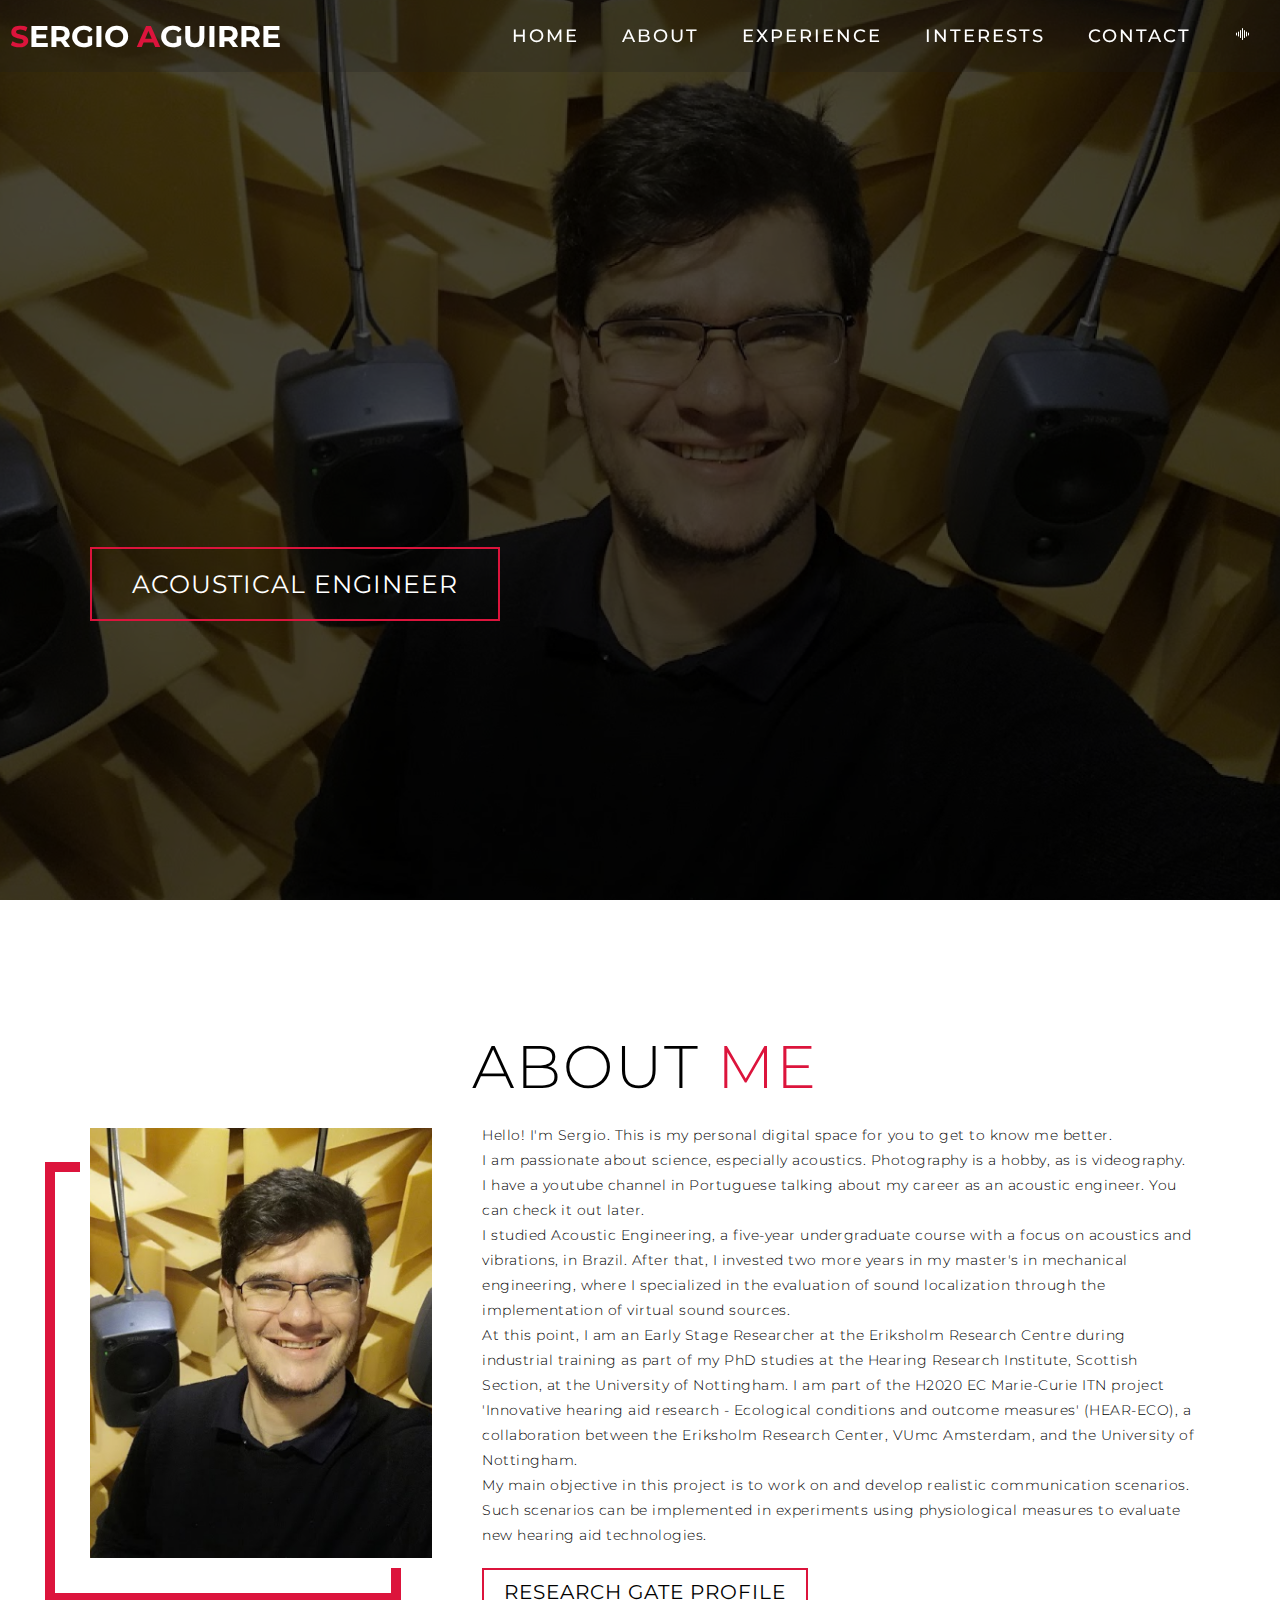
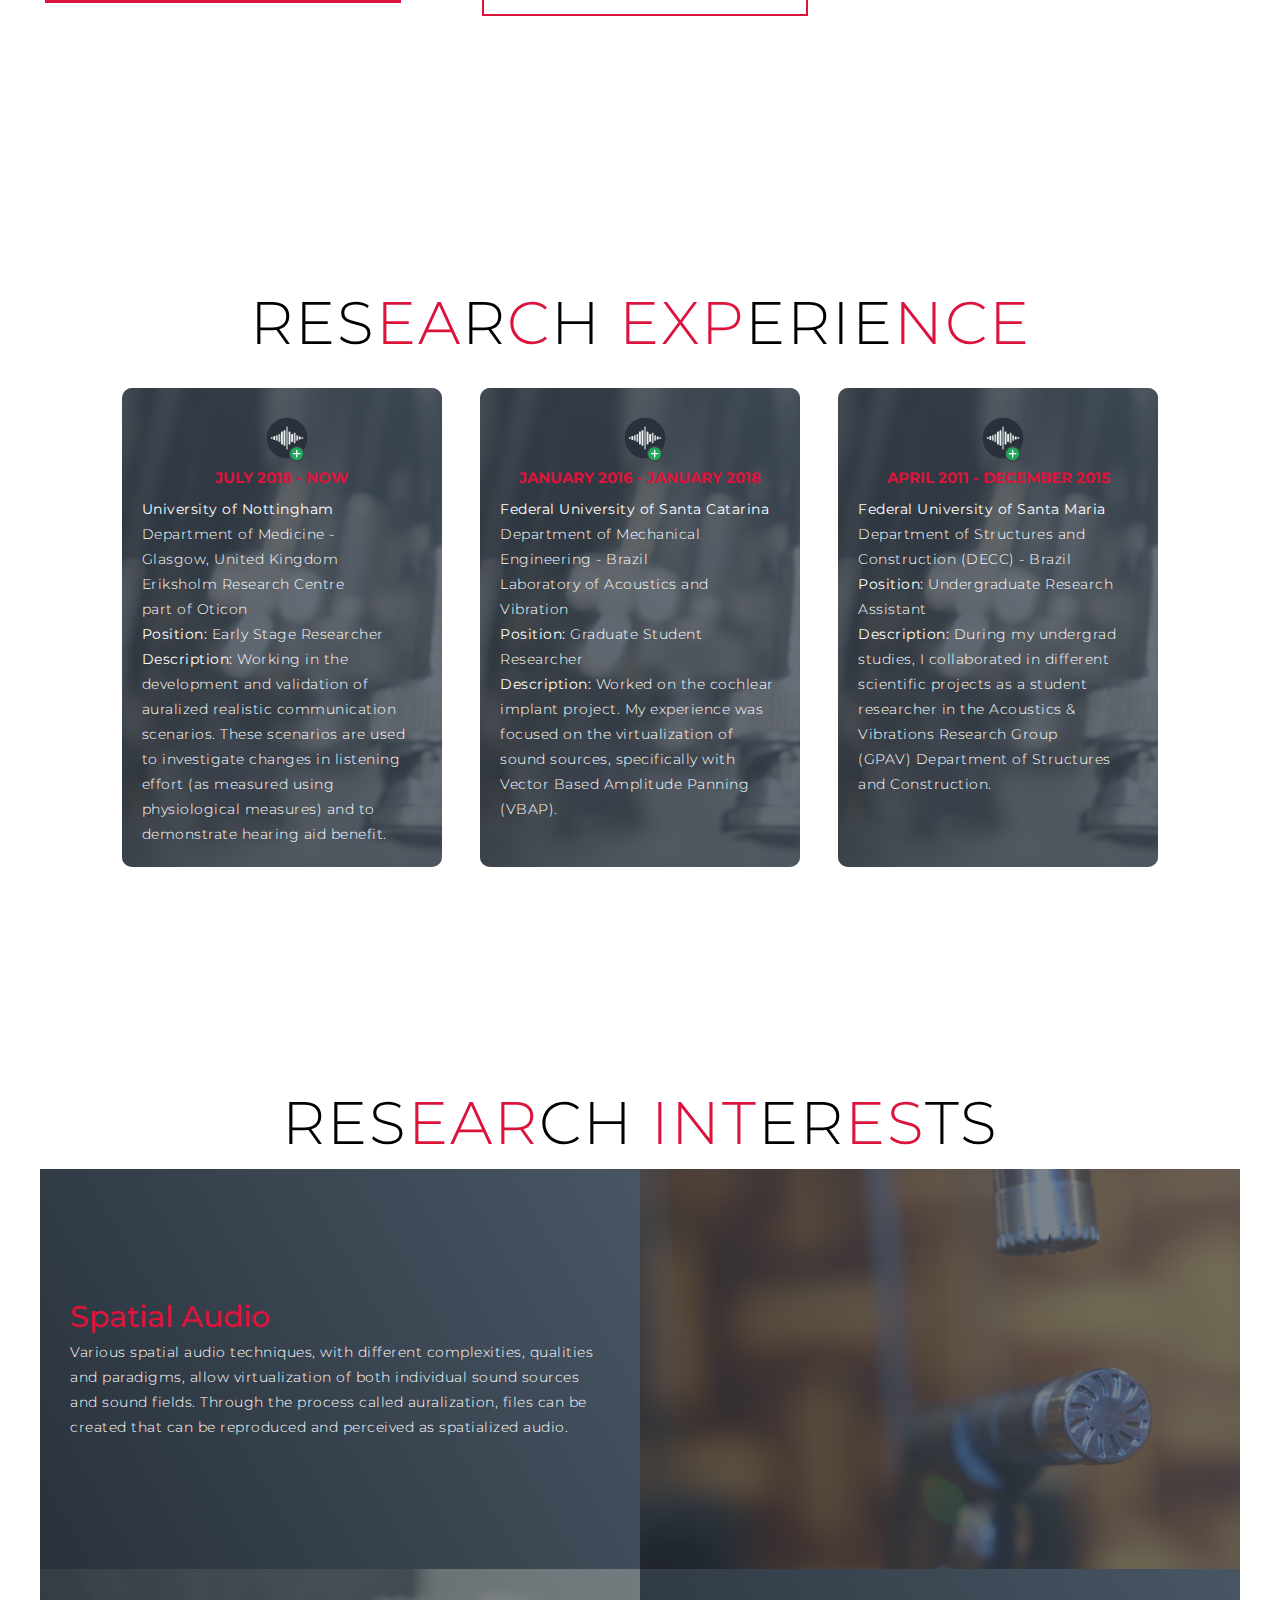
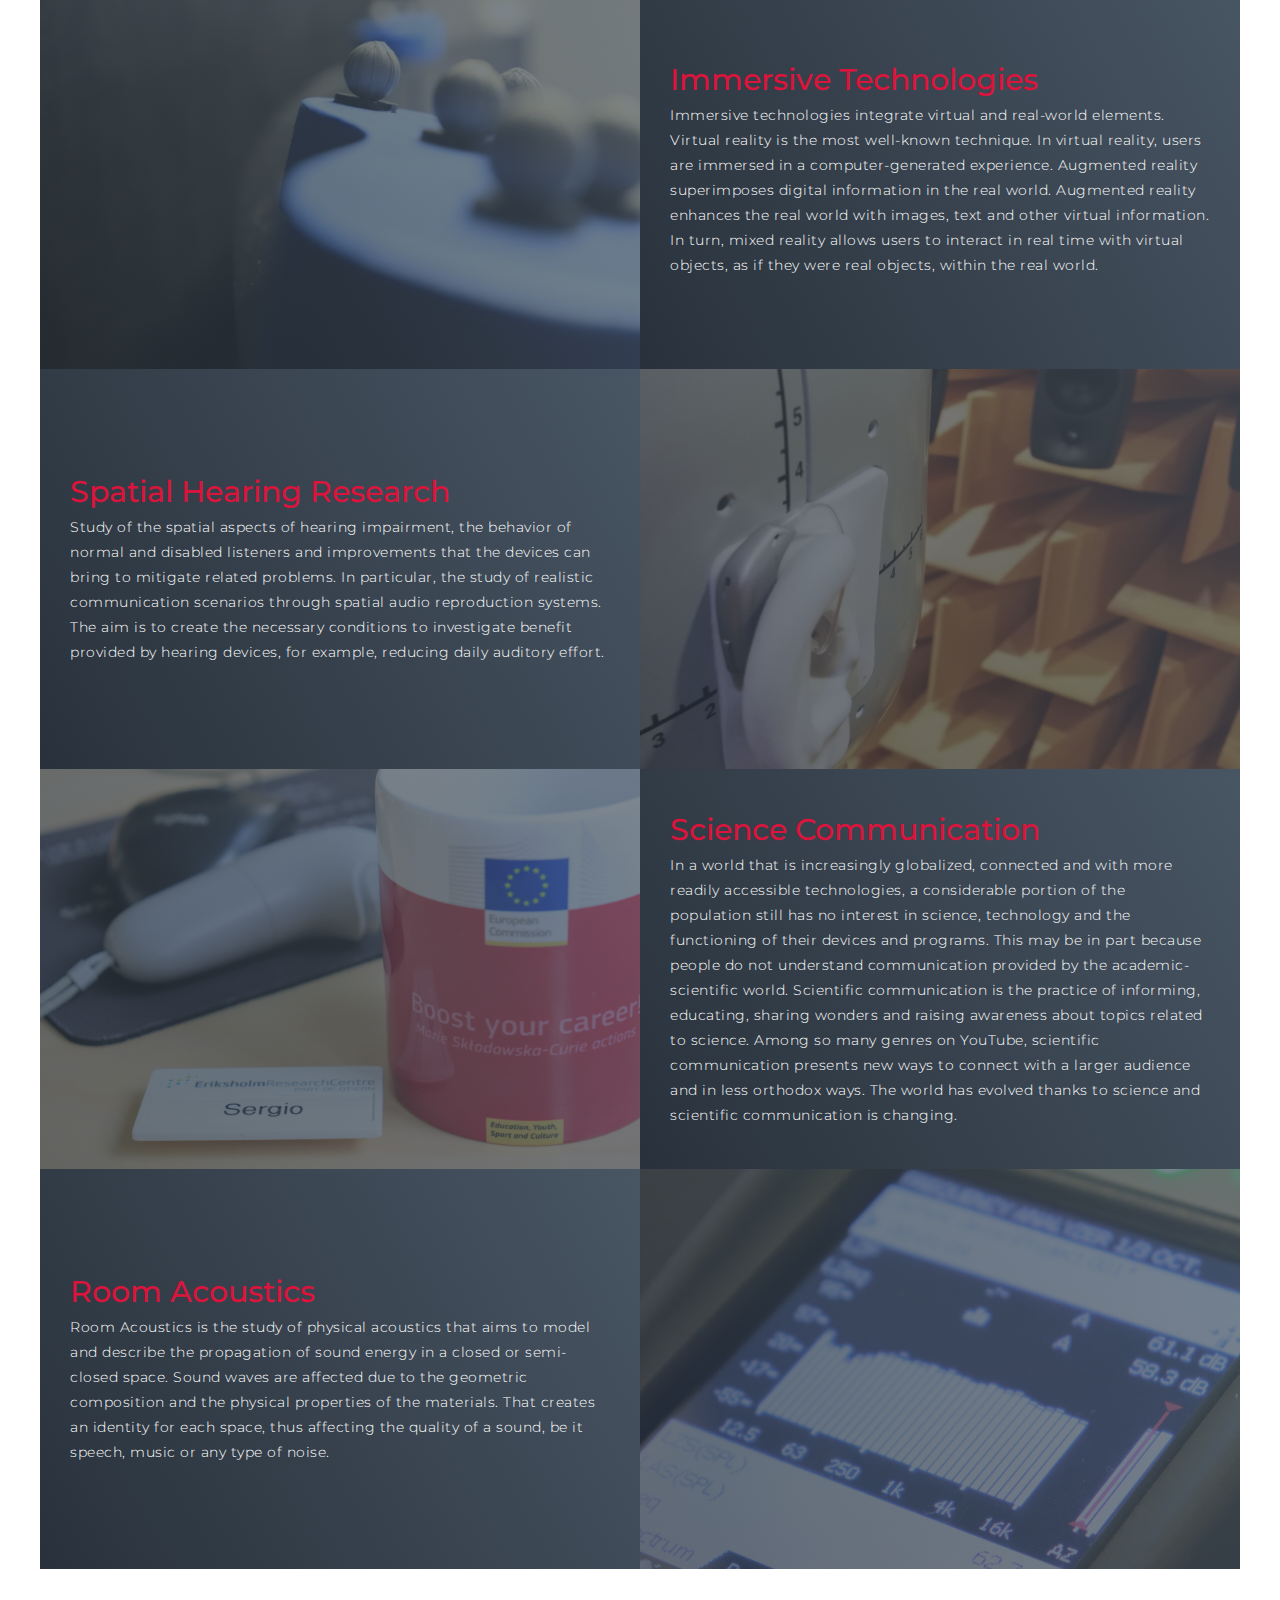
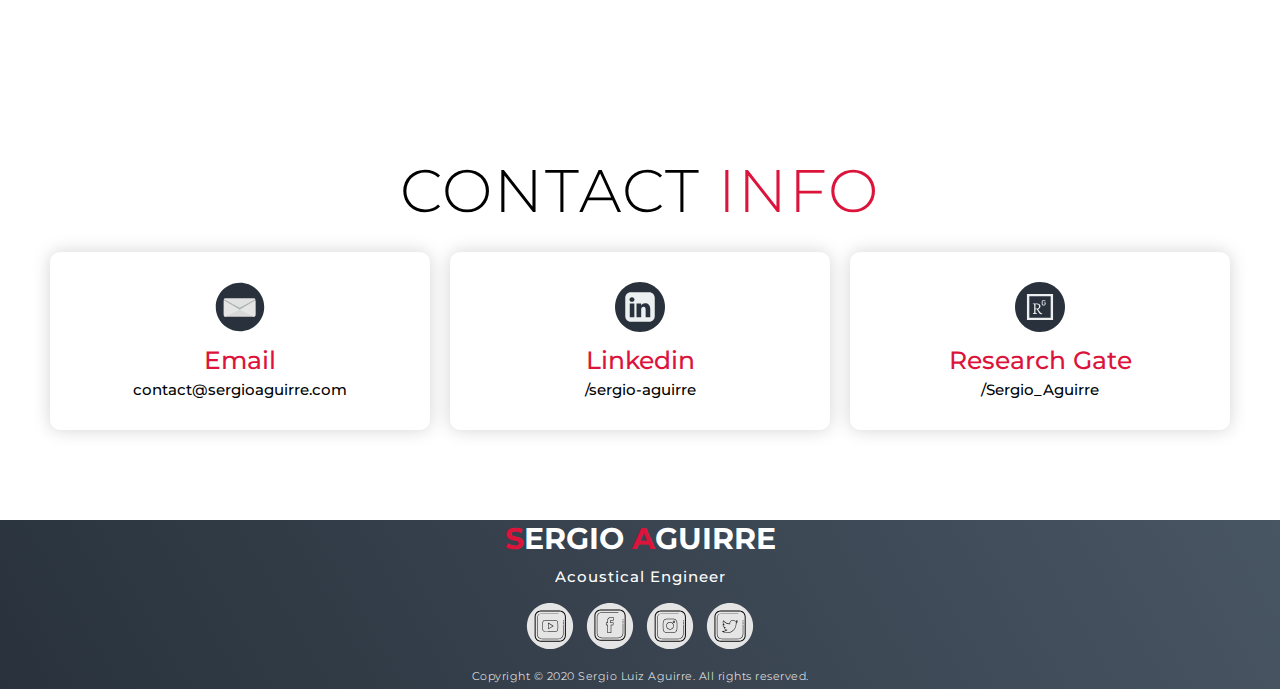
<file: index.html>
<!DOCTYPE html>
<html lang="en">

<head>
  <meta charset="UTF-8">
  <meta name="viewport" content="width=device-width, initial-scale=1.0">
  <link rel="stylesheet" href="style.css">
  <title>Sergio Luiz Aguirre - Acoustical Engineer</title>
  <link rel="icon" href="img/2c.png" type="image/x-icon">
</head>

<body>
  <section id="header">
    <div class="header container">
      <div class="nav-bar">
        <div class="brand">
          <a href="#home">
            <h1><span>S</span>ergio <span>A</span>guirre</h1>
          </a>
        </div>
        <div class="nav-list">
          <div class="hamburger">
            <div class="bar"></div>
          </div>
          <ul>
            <li><a href="#home" data-after="Home">Home</a></li>
            <li><a href="#about" data-after="About">About</a></li>
            <li><a href="#researches" data-after="Researches">Experience</a></li>
            <li><a href="#interests" data-after="Interests">Interests</a></li>
            <li><a href="#contact" data-after="Contact">Contact</a></li>
            <li><a href="/audios/audios.html" target="_blank" data-after="">
            <svg xmlns="http://www.w3.org/2000/svg" width="16" height="16" fill="currentColor" class="bi bi-soundwave"
              viewBox="0 0 16 16">
              <path fill-rule="evenodd"
                d="M8.5 2a.5.5 0 0 1 .5.5v11a.5.5 0 0 1-1 0v-11a.5.5 0 0 1 .5-.5zm-2 2a.5.5 0 0 1 .5.5v7a.5.5 0 0 1-1 0v-7a.5.5 0 0 1 .5-.5zm4 0a.5.5 0 0 1 .5.5v7a.5.5 0 0 1-1 0v-7a.5.5 0 0 1 .5-.5zm-6 1.5A.5.5 0 0 1 5 6v4a.5.5 0 0 1-1 0V6a.5.5 0 0 1 .5-.5zm8 0a.5.5 0 0 1 .5.5v4a.5.5 0 0 1-1 0V6a.5.5 0 0 1 .5-.5zm-10 1A.5.5 0 0 1 3 7v2a.5.5 0 0 1-1 0V7a.5.5 0 0 1 .5-.5zm12 0a.5.5 0 0 1 .5.5v2a.5.5 0 0 1-1 0V7a.5.5 0 0 1 .5-.5z" />
            </svg> 
            </a></li>
          </ul>
        </div>
      </div>
    </div>
  </section>

  <section id="home">
    <div class="home container">
      <div>
        <h1>Hello, <span></span></h1>
        <h1>My Name is <span></span></h1>
        <h1>Sergio <span></span></h1>
        <a href="#researches" type="button" class="cta">Acoustical Engineer</a>
      </div>
    </div>
  </section>

  <section id="about">
    <div class="about container">
      <div class="col-left">
        <div class="about-img">
          <img src="./img/lindoo.jpg" alt="sergio aguirre photo profile">
        </div>
      </div>
      <div class="col-right">
        <h1 class="section-title">About <span>me</span></h1>
        <p> Hello! I'm Sergio. This is my personal digital space for you to get to know me better.<br> I am passionate
          about
          science, especially acoustics. Photography is a hobby, as is videography.<br> I have a youtube channel in
          Portuguese talking about my career as an acoustic engineer. You can check it out later.<br>

          I studied Acoustic Engineering, a five-year undergraduate course with a focus on acoustics and vibrations, in
          Brazil. After that, I invested two more years in my master's in mechanical engineering, where I specialized in
          the evaluation of sound localization through the implementation of virtual sound sources.<br>

          At this point, I am an Early Stage Researcher at the Eriksholm Research Centre during industrial training as
          part of my PhD studies at the Hearing Research Institute, Scottish Section, at the University of Nottingham. I
          am part of the H2020 EC Marie-Curie ITN project 'Innovative hearing aid research - Ecological conditions and
          outcome measures' (HEAR-ECO), a collaboration between the Eriksholm Research Center, VUmc Amsterdam, and the
          University of Nottingham.<br>

          My main objective in this project is to work on and develop realistic communication scenarios. Such scenarios
          can be implemented in experiments using physiological measures to evaluate new hearing aid technologies.</p>
        <a href="https://www.researchgate.net/profile/Sergio_Aguirre" class="cta" target="_blank">Research Gate
          Profile</a>
      </div>
    </div>
  </section>

  <section id="researches">

    <div class="researches container">

      <div class="researches-top">

        <h1 class="section-title"> Res<span>ea</span>r<span>c</span>h <span>Exp</span>erie<span>nce</span> </h1>
      </div>

      <div class="research-bottom">

        <div class="research-item">

          <div class="icon">
            <a target="_blank" href="https://www.eriksholm.com/about-us/phd-students#Sergio_Aguirre">
              <svg xmlns="http://www.w3.org/2000/svg" x="0px" y="0px" width="60" height="60" viewBox="0 0 172 172"
                style=" fill:#000000;">
                <g transform="translate(25.8,25.8) scale(0.7,0.7)">
                  <g fill="none" fill-rule="nonzero" stroke="none" stroke-width="1" stroke-linecap="butt"
                    stroke-linejoin="miter" stroke-miterlimit="10" stroke-dasharray="" stroke-dashoffset="0"
                    font-family="none" font-weight="none" font-size="none" text-anchor="none"
                    style="mix-blend-mode: normal">
                    <path d="M0,172v-172h172v172z" fill="none"></path>
                    <g>
                      <path
                        d="M169.34609,86c0,-46.02344 -37.32266,-83.34609 -83.34609,-83.34609c-46.02344,0 -83.34609,37.32266 -83.34609,83.34609c0,46.02344 37.32266,83.34609 83.34609,83.34609c46.02344,0 83.34609,-37.32266 83.34609,-83.34609z"
                        fill="#29323c"></path>
                      <path
                        d="M27.31172,87.00781c0,1.10859 -0.90703,2.01563 -2.01562,2.01563h-3.56094c-1.10859,0 -2.01562,-0.90703 -2.01562,-2.01562v-2.18359c0,-1.10859 0.90703,-2.01562 2.01563,-2.01562h3.59453c1.10859,0 2.01563,0.90703 2.01563,2.01563v2.18359zM37.72578,92.28203c0,1.10859 -0.90703,2.01563 -2.01562,2.01563h-3.56094c-1.10859,0 -2.01563,-0.90703 -2.01563,-2.01562v-12.59766c0,-1.10859 0.90703,-2.01562 2.01563,-2.01562h3.59453c1.10859,0 2.01563,0.90703 2.01563,2.01563v12.59766z"
                        fill="#ecf0f1"></path>
                      <path
                        d="M48.13984,94.90234c0,1.10859 -0.90703,2.01563 -2.01562,2.01563h-3.59453c-1.10859,0 -2.01562,-0.90703 -2.01562,-2.01562v-17.80469c0,-1.10859 0.90703,-2.01562 2.01563,-2.01562h3.59453c1.10859,0 2.01563,0.90703 2.01563,2.01563zM58.55391,100.10938c0,1.10859 -0.90703,2.01563 -2.01562,2.01563h-3.59453c-1.10859,0 -2.01562,-0.90703 -2.01562,-2.01562v-28.21875c0,-1.10859 0.90703,-2.01562 2.01563,-2.01562h3.59453c1.10859,0 2.01563,0.90703 2.01563,2.01563z"
                        fill="#cccccc"></path>
                      <path
                        d="M68.96797,110.52344c0,1.10859 -0.90703,2.01563 -2.01562,2.01563h-3.59453c-1.10859,0 -2.01562,-0.90703 -2.01562,-2.01562v-49.04687c0,-1.10859 0.90703,-2.01562 2.01563,-2.01562h3.59453c1.10859,0 2.01563,0.90703 2.01563,2.01563zM79.38203,115.73047c0,1.10859 -0.90703,2.01563 -2.01562,2.01563h-3.59453c-1.10859,0 -2.01562,-0.90703 -2.01562,-2.01562v-59.46094c0,-1.10859 0.90703,-2.01562 2.01563,-2.01562h3.59453c1.10859,0 2.01563,0.90703 2.01563,2.01563z"
                        fill="#ecf0f1"></path>
                      <path
                        d="M89.79609,131.35156c0,1.10859 -0.90703,2.01563 -2.01562,2.01563h-3.59453c-1.10859,0 -2.01562,-0.90703 -2.01562,-2.01562v-90.70312c0,-1.10859 0.90703,-2.01562 2.01563,-2.01562h3.59453c1.10859,0 2.01563,0.90703 2.01563,2.01563z"
                        fill="#95a5a6"></path>
                      <path
                        d="M100.21016,110.52344c0,1.10859 -0.90703,2.01563 -2.01562,2.01563h-3.59453c-1.10859,0 -2.01562,-0.90703 -2.01562,-2.01562v-49.04687c0,-1.10859 0.90703,-2.01562 2.01563,-2.01562h3.59453c1.10859,0 2.01563,0.90703 2.01563,2.01563zM110.62422,100.10938c0,1.10859 -0.90703,2.01563 -2.01562,2.01563h-3.59453c-1.10859,0 -2.01562,-0.90703 -2.01562,-2.01562v-28.21875c0,-1.10859 0.90703,-2.01562 2.01563,-2.01562h3.59453c1.10859,0 2.01563,0.90703 2.01563,2.01563z"
                        fill="#ecf0f1"></path>
                      <path
                        d="M121.03828,105.31641c0,1.10859 -0.90703,2.01563 -2.01562,2.01563h-3.59453c-1.10859,0 -2.01562,-0.90703 -2.01562,-2.01562v-38.63281c0,-1.10859 0.90703,-2.01562 2.01563,-2.01562h3.59453c1.10859,0 2.01563,0.90703 2.01563,2.01563zM131.45234,94.90234c0,1.10859 -0.90703,2.01563 -2.01562,2.01563h-3.59453c-1.10859,0 -2.01562,-0.90703 -2.01562,-2.01562v-17.80469c0,-1.10859 0.90703,-2.01562 2.01563,-2.01562h3.59453c1.10859,0 2.01563,0.90703 2.01563,2.01563z"
                        fill="#cccccc"></path>
                      <path
                        d="M152.28047,87.075c0,1.10859 -0.90703,2.01563 -2.01562,2.01563h-3.59453c-1.10859,0 -2.01562,-0.90703 -2.01562,-2.01562v-2.18359c0,-1.10859 0.90703,-2.01562 2.01563,-2.01562h3.59453c1.10859,0 2.01563,0.90703 2.01563,2.01563zM141.86641,89.69531c0,1.10859 -0.90703,2.01563 -2.01562,2.01563h-3.59453c-1.10859,0 -2.01562,-0.90703 -2.01562,-2.01562v-7.39062c0,-1.10859 0.90703,-2.01562 2.01563,-2.01562h3.59453c1.10859,0 2.01563,0.90703 2.01563,2.01563z"
                        fill="#ecf0f1"></path>
                    </g>
                    <path d="" fill="none"></path>
                    <g>
                      <g id="Layer_1">
                        <path
                          d="M157.81703,150.33842c0,17.80738 -14.44262,32.25 -32.25,32.25c-17.80738,0 -32.25,-14.44262 -32.25,-32.25c0,-17.80738 14.44262,-32.25 32.25,-32.25c17.80738,0 32.25,14.44262 32.25,32.25"
                          fill="#404041"></path>
                        <path
                          d="M152.44203,150.33842c0,14.84037 -12.03463,26.875 -26.875,26.875c-14.84037,0 -26.875,-12.03463 -26.875,-26.875c0,-14.84037 12.03463,-26.875 26.875,-26.875c14.84037,0 26.875,12.03463 26.875,26.875"
                          fill="#1fa85b"></path>
                        <path
                          d="M125.56703,166.46342c-1.4835,0 -2.6875,-1.204 -2.6875,-2.6875v-26.875c0,-1.4835 1.204,-2.6875 2.6875,-2.6875c1.4835,0 2.6875,1.204 2.6875,2.6875v26.875c0,1.4835 -1.204,2.6875 -2.6875,2.6875z"
                          fill="#ffffff"></path>
                        <path
                          d="M139.00453,153.02592h-26.875c-1.4835,0 -2.6875,-1.204 -2.6875,-2.6875c0,-1.4835 1.204,-2.6875 2.6875,-2.6875h26.875c1.4835,0 2.6875,1.204 2.6875,2.6875c0,1.4835 -1.204,2.6875 -2.6875,2.6875z"
                          fill="#ffffff"></path>
                      </g>
                    </g>
                  </g>
                </g>
              </svg>
            </a>
          </div>

          <h2><strong>July 2018 - Now</strong></h2>
          <p><strong>University of Nottingham</strong>
            Department of Medicine - <br> Glasgow, United Kingdom<br>
            Eriksholm Research Centre<br> part of Oticon<br>
            <strong>Position:</strong> Early Stage Researcher<br>
            <strong>Description:</strong> Working in the development and validation of auralized realistic communication
            scenarios. These scenarios are used to investigate changes in listening effort (as measured using
            physiological measures) and to demonstrate hearing aid benefit.</p>
          <!-- <img src="./img/botoes.jpg" alt="botoes"> -->

        </div>

        <div class="research-item">

          <div class="icon">
            <a target="_blank" href="https://repositorio.ufsc.br/handle/123456789/189450">
              <svg xmlns="http://www.w3.org/2000/svg" x="0px" y="0px" width="60" height="60" viewBox="0 0 172 172"
                style=" fill:#000000;">
                <g transform="translate(25.8,25.8) scale(0.7,0.7)">
                  <g fill="none" fill-rule="nonzero" stroke="none" stroke-width="1" stroke-linecap="butt"
                    stroke-linejoin="miter" stroke-miterlimit="10" stroke-dasharray="" stroke-dashoffset="0"
                    font-family="none" font-weight="none" font-size="none" text-anchor="none"
                    style="mix-blend-mode: normal">
                    <path d="M0,172v-172h172v172z" fill="none"></path>
                    <g>
                      <path
                        d="M169.34609,86c0,-46.02344 -37.32266,-83.34609 -83.34609,-83.34609c-46.02344,0 -83.34609,37.32266 -83.34609,83.34609c0,46.02344 37.32266,83.34609 83.34609,83.34609c46.02344,0 83.34609,-37.32266 83.34609,-83.34609z"
                        fill="#29323c"></path>
                      <path
                        d="M27.31172,87.00781c0,1.10859 -0.90703,2.01563 -2.01562,2.01563h-3.56094c-1.10859,0 -2.01562,-0.90703 -2.01562,-2.01562v-2.18359c0,-1.10859 0.90703,-2.01562 2.01563,-2.01562h3.59453c1.10859,0 2.01563,0.90703 2.01563,2.01563v2.18359zM37.72578,92.28203c0,1.10859 -0.90703,2.01563 -2.01562,2.01563h-3.56094c-1.10859,0 -2.01563,-0.90703 -2.01563,-2.01562v-12.59766c0,-1.10859 0.90703,-2.01562 2.01563,-2.01562h3.59453c1.10859,0 2.01563,0.90703 2.01563,2.01563v12.59766z"
                        fill="#ecf0f1"></path>
                      <path
                        d="M48.13984,94.90234c0,1.10859 -0.90703,2.01563 -2.01562,2.01563h-3.59453c-1.10859,0 -2.01562,-0.90703 -2.01562,-2.01562v-17.80469c0,-1.10859 0.90703,-2.01562 2.01563,-2.01562h3.59453c1.10859,0 2.01563,0.90703 2.01563,2.01563zM58.55391,100.10938c0,1.10859 -0.90703,2.01563 -2.01562,2.01563h-3.59453c-1.10859,0 -2.01562,-0.90703 -2.01562,-2.01562v-28.21875c0,-1.10859 0.90703,-2.01562 2.01563,-2.01562h3.59453c1.10859,0 2.01563,0.90703 2.01563,2.01563z"
                        fill="#cccccc"></path>
                      <path
                        d="M68.96797,110.52344c0,1.10859 -0.90703,2.01563 -2.01562,2.01563h-3.59453c-1.10859,0 -2.01562,-0.90703 -2.01562,-2.01562v-49.04687c0,-1.10859 0.90703,-2.01562 2.01563,-2.01562h3.59453c1.10859,0 2.01563,0.90703 2.01563,2.01563zM79.38203,115.73047c0,1.10859 -0.90703,2.01563 -2.01562,2.01563h-3.59453c-1.10859,0 -2.01562,-0.90703 -2.01562,-2.01562v-59.46094c0,-1.10859 0.90703,-2.01562 2.01563,-2.01562h3.59453c1.10859,0 2.01563,0.90703 2.01563,2.01563z"
                        fill="#ecf0f1"></path>
                      <path
                        d="M89.79609,131.35156c0,1.10859 -0.90703,2.01563 -2.01562,2.01563h-3.59453c-1.10859,0 -2.01562,-0.90703 -2.01562,-2.01562v-90.70312c0,-1.10859 0.90703,-2.01562 2.01563,-2.01562h3.59453c1.10859,0 2.01563,0.90703 2.01563,2.01563z"
                        fill="#95a5a6"></path>
                      <path
                        d="M100.21016,110.52344c0,1.10859 -0.90703,2.01563 -2.01562,2.01563h-3.59453c-1.10859,0 -2.01562,-0.90703 -2.01562,-2.01562v-49.04687c0,-1.10859 0.90703,-2.01562 2.01563,-2.01562h3.59453c1.10859,0 2.01563,0.90703 2.01563,2.01563zM110.62422,100.10938c0,1.10859 -0.90703,2.01563 -2.01562,2.01563h-3.59453c-1.10859,0 -2.01562,-0.90703 -2.01562,-2.01562v-28.21875c0,-1.10859 0.90703,-2.01562 2.01563,-2.01562h3.59453c1.10859,0 2.01563,0.90703 2.01563,2.01563z"
                        fill="#ecf0f1"></path>
                      <path
                        d="M121.03828,105.31641c0,1.10859 -0.90703,2.01563 -2.01562,2.01563h-3.59453c-1.10859,0 -2.01562,-0.90703 -2.01562,-2.01562v-38.63281c0,-1.10859 0.90703,-2.01562 2.01563,-2.01562h3.59453c1.10859,0 2.01563,0.90703 2.01563,2.01563zM131.45234,94.90234c0,1.10859 -0.90703,2.01563 -2.01562,2.01563h-3.59453c-1.10859,0 -2.01562,-0.90703 -2.01562,-2.01562v-17.80469c0,-1.10859 0.90703,-2.01562 2.01563,-2.01562h3.59453c1.10859,0 2.01563,0.90703 2.01563,2.01563z"
                        fill="#cccccc"></path>
                      <path
                        d="M152.28047,87.075c0,1.10859 -0.90703,2.01563 -2.01562,2.01563h-3.59453c-1.10859,0 -2.01562,-0.90703 -2.01562,-2.01562v-2.18359c0,-1.10859 0.90703,-2.01562 2.01563,-2.01562h3.59453c1.10859,0 2.01563,0.90703 2.01563,2.01563zM141.86641,89.69531c0,1.10859 -0.90703,2.01563 -2.01562,2.01563h-3.59453c-1.10859,0 -2.01562,-0.90703 -2.01562,-2.01562v-7.39062c0,-1.10859 0.90703,-2.01562 2.01563,-2.01562h3.59453c1.10859,0 2.01563,0.90703 2.01563,2.01563z"
                        fill="#ecf0f1"></path>
                    </g>
                    <path d="" fill="none"></path>
                    <g>
                      <g id="Layer_1">
                        <path
                          d="M157.81703,150.33842c0,17.80738 -14.44262,32.25 -32.25,32.25c-17.80738,0 -32.25,-14.44262 -32.25,-32.25c0,-17.80738 14.44262,-32.25 32.25,-32.25c17.80738,0 32.25,14.44262 32.25,32.25"
                          fill="#404041"></path>
                        <path
                          d="M152.44203,150.33842c0,14.84037 -12.03463,26.875 -26.875,26.875c-14.84037,0 -26.875,-12.03463 -26.875,-26.875c0,-14.84037 12.03463,-26.875 26.875,-26.875c14.84037,0 26.875,12.03463 26.875,26.875"
                          fill="#1fa85b"></path>
                        <path
                          d="M125.56703,166.46342c-1.4835,0 -2.6875,-1.204 -2.6875,-2.6875v-26.875c0,-1.4835 1.204,-2.6875 2.6875,-2.6875c1.4835,0 2.6875,1.204 2.6875,2.6875v26.875c0,1.4835 -1.204,2.6875 -2.6875,2.6875z"
                          fill="#ffffff"></path>
                        <path
                          d="M139.00453,153.02592h-26.875c-1.4835,0 -2.6875,-1.204 -2.6875,-2.6875c0,-1.4835 1.204,-2.6875 2.6875,-2.6875h26.875c1.4835,0 2.6875,1.204 2.6875,2.6875c0,1.4835 -1.204,2.6875 -2.6875,2.6875z"
                          fill="#ffffff"></path>
                      </g>
                    </g>
                  </g>
                </g>
              </svg>
            </a>
          </div>

          <h2><strong>JANUARY 2016 - JANUARY 2018</strong> </h2>
          <p><strong>Federal University of Santa Catarina</strong><br>
            Department of Mechanical Engineering - Brazil<br>
            Laboratory of Acoustics and Vibration<br>
            <strong>Position:</strong> Graduate Student Researcher<br>
            <strong>Description:</strong>
            Worked on the cochlear implant project. My experience was focused on the virtualization of sound
            sources,
            specifically with Vector Based Amplitude Panning (VBAP).<br><br></p>
          <!-- <img src="./img/cabos.jpg" alt="cabos"> -->

        </div>

        <div class="research-item">
          <div class="icon">
            <a target="_blank" href="https://www.ufsm.br/cursos/graduacao/santa-maria/engenharia-acustica/">
              <svg xmlns="http://www.w3.org/2000/svg" x="0px" y="0px" width="60" height="60" viewBox="0 0 172 172"
                style=" fill:#000000;">
                <g transform="translate(25.8,25.8) scale(0.7,0.7)">
                  <g fill="none" fill-rule="nonzero" stroke="none" stroke-width="1" stroke-linecap="butt"
                    stroke-linejoin="miter" stroke-miterlimit="10" stroke-dasharray="" stroke-dashoffset="0"
                    font-family="none" font-weight="none" font-size="none" text-anchor="none"
                    style="mix-blend-mode: normal">
                    <path d="M0,172v-172h172v172z" fill="none"></path>
                    <g>
                      <path
                        d="M169.34609,86c0,-46.02344 -37.32266,-83.34609 -83.34609,-83.34609c-46.02344,0 -83.34609,37.32266 -83.34609,83.34609c0,46.02344 37.32266,83.34609 83.34609,83.34609c46.02344,0 83.34609,-37.32266 83.34609,-83.34609z"
                        fill="#29323c"></path>
                      <path
                        d="M27.31172,87.00781c0,1.10859 -0.90703,2.01563 -2.01562,2.01563h-3.56094c-1.10859,0 -2.01562,-0.90703 -2.01562,-2.01562v-2.18359c0,-1.10859 0.90703,-2.01562 2.01563,-2.01562h3.59453c1.10859,0 2.01563,0.90703 2.01563,2.01563v2.18359zM37.72578,92.28203c0,1.10859 -0.90703,2.01563 -2.01562,2.01563h-3.56094c-1.10859,0 -2.01563,-0.90703 -2.01563,-2.01562v-12.59766c0,-1.10859 0.90703,-2.01562 2.01563,-2.01562h3.59453c1.10859,0 2.01563,0.90703 2.01563,2.01563v12.59766z"
                        fill="#ecf0f1"></path>
                      <path
                        d="M48.13984,94.90234c0,1.10859 -0.90703,2.01563 -2.01562,2.01563h-3.59453c-1.10859,0 -2.01562,-0.90703 -2.01562,-2.01562v-17.80469c0,-1.10859 0.90703,-2.01562 2.01563,-2.01562h3.59453c1.10859,0 2.01563,0.90703 2.01563,2.01563zM58.55391,100.10938c0,1.10859 -0.90703,2.01563 -2.01562,2.01563h-3.59453c-1.10859,0 -2.01562,-0.90703 -2.01562,-2.01562v-28.21875c0,-1.10859 0.90703,-2.01562 2.01563,-2.01562h3.59453c1.10859,0 2.01563,0.90703 2.01563,2.01563z"
                        fill="#cccccc"></path>
                      <path
                        d="M68.96797,110.52344c0,1.10859 -0.90703,2.01563 -2.01562,2.01563h-3.59453c-1.10859,0 -2.01562,-0.90703 -2.01562,-2.01562v-49.04687c0,-1.10859 0.90703,-2.01562 2.01563,-2.01562h3.59453c1.10859,0 2.01563,0.90703 2.01563,2.01563zM79.38203,115.73047c0,1.10859 -0.90703,2.01563 -2.01562,2.01563h-3.59453c-1.10859,0 -2.01562,-0.90703 -2.01562,-2.01562v-59.46094c0,-1.10859 0.90703,-2.01562 2.01563,-2.01562h3.59453c1.10859,0 2.01563,0.90703 2.01563,2.01563z"
                        fill="#ecf0f1"></path>
                      <path
                        d="M89.79609,131.35156c0,1.10859 -0.90703,2.01563 -2.01562,2.01563h-3.59453c-1.10859,0 -2.01562,-0.90703 -2.01562,-2.01562v-90.70312c0,-1.10859 0.90703,-2.01562 2.01563,-2.01562h3.59453c1.10859,0 2.01563,0.90703 2.01563,2.01563z"
                        fill="#95a5a6"></path>
                      <path
                        d="M100.21016,110.52344c0,1.10859 -0.90703,2.01563 -2.01562,2.01563h-3.59453c-1.10859,0 -2.01562,-0.90703 -2.01562,-2.01562v-49.04687c0,-1.10859 0.90703,-2.01562 2.01563,-2.01562h3.59453c1.10859,0 2.01563,0.90703 2.01563,2.01563zM110.62422,100.10938c0,1.10859 -0.90703,2.01563 -2.01562,2.01563h-3.59453c-1.10859,0 -2.01562,-0.90703 -2.01562,-2.01562v-28.21875c0,-1.10859 0.90703,-2.01562 2.01563,-2.01562h3.59453c1.10859,0 2.01563,0.90703 2.01563,2.01563z"
                        fill="#ecf0f1"></path>
                      <path
                        d="M121.03828,105.31641c0,1.10859 -0.90703,2.01563 -2.01562,2.01563h-3.59453c-1.10859,0 -2.01562,-0.90703 -2.01562,-2.01562v-38.63281c0,-1.10859 0.90703,-2.01562 2.01563,-2.01562h3.59453c1.10859,0 2.01563,0.90703 2.01563,2.01563zM131.45234,94.90234c0,1.10859 -0.90703,2.01563 -2.01562,2.01563h-3.59453c-1.10859,0 -2.01562,-0.90703 -2.01562,-2.01562v-17.80469c0,-1.10859 0.90703,-2.01562 2.01563,-2.01562h3.59453c1.10859,0 2.01563,0.90703 2.01563,2.01563z"
                        fill="#cccccc"></path>
                      <path
                        d="M152.28047,87.075c0,1.10859 -0.90703,2.01563 -2.01562,2.01563h-3.59453c-1.10859,0 -2.01562,-0.90703 -2.01562,-2.01562v-2.18359c0,-1.10859 0.90703,-2.01562 2.01563,-2.01562h3.59453c1.10859,0 2.01563,0.90703 2.01563,2.01563zM141.86641,89.69531c0,1.10859 -0.90703,2.01563 -2.01562,2.01563h-3.59453c-1.10859,0 -2.01562,-0.90703 -2.01562,-2.01562v-7.39062c0,-1.10859 0.90703,-2.01562 2.01563,-2.01562h3.59453c1.10859,0 2.01563,0.90703 2.01563,2.01563z"
                        fill="#ecf0f1"></path>
                    </g>
                    <path d="" fill="none"></path>
                    <g>
                      <g id="Layer_1">
                        <path
                          d="M157.81703,150.33842c0,17.80738 -14.44262,32.25 -32.25,32.25c-17.80738,0 -32.25,-14.44262 -32.25,-32.25c0,-17.80738 14.44262,-32.25 32.25,-32.25c17.80738,0 32.25,14.44262 32.25,32.25"
                          fill="#404041"></path>
                        <path
                          d="M152.44203,150.33842c0,14.84037 -12.03463,26.875 -26.875,26.875c-14.84037,0 -26.875,-12.03463 -26.875,-26.875c0,-14.84037 12.03463,-26.875 26.875,-26.875c14.84037,0 26.875,12.03463 26.875,26.875"
                          fill="#1fa85b"></path>
                        <path
                          d="M125.56703,166.46342c-1.4835,0 -2.6875,-1.204 -2.6875,-2.6875v-26.875c0,-1.4835 1.204,-2.6875 2.6875,-2.6875c1.4835,0 2.6875,1.204 2.6875,2.6875v26.875c0,1.4835 -1.204,2.6875 -2.6875,2.6875z"
                          fill="#ffffff"></path>
                        <path
                          d="M139.00453,153.02592h-26.875c-1.4835,0 -2.6875,-1.204 -2.6875,-2.6875c0,-1.4835 1.204,-2.6875 2.6875,-2.6875h26.875c1.4835,0 2.6875,1.204 2.6875,2.6875c0,1.4835 -1.204,2.6875 -2.6875,2.6875z"
                          fill="#ffffff"></path>
                      </g>
                    </g>
                  </g>
                </g>
              </svg> </a>
          </div>

          <h2><strong>April 2011 - December 2015</strong> </h2>
          <p><strong>Federal University of Santa Maria</strong><br>
            Department of Structures and Construction (DECC) - Brazil
            <br>
            <strong>Position:</strong> Undergraduate Research Assistant<br>
            <strong>Description:</strong>
            During my undergrad studies, I collaborated in different scientific projects
            as a student researcher in the Acoustics & Vibrations Research Group <br> (GPAV) Department of Structures
            and
            Construction.<br><br><br>
          </p>
          <!-- <img src="./img/medidor.jpg" alt="medidor"> -->
        </div>

      </div>

    </div>
  </section>

  <section id="interests">
    <div class="interests container">
      <div class="interests-header">
        <h1 class="section-title">Res<span>ear</span>ch <span>Int</span>er<span>es</span>ts</h1>
      </div>

      <div class="all-interests">

        <div class="interest-item">
          <div class="interest-info">
            <h1>Spatial Audio</h1>
            <p>Various spatial audio techniques, with different complexities, qualities and paradigms, allow
              virtualization of both individual sound sources and sound fields. Through the process called
              auralization,
              files can be created that can be reproduced and perceived as spatialized audio.
            </p>
          </div>
          <div class="interest-img">
            <img src="./img/micro-resize.jpg" alt="img">
          </div>
        </div>

        <div class="interest-item">
          <div class="interest-info">
            <h1>Immersive Technologies</h1>
            <p>Immersive technologies integrate virtual and real-world elements. Virtual reality is the most well-known
              technique. In virtual reality, users are immersed in a computer-generated experience. Augmented reality
              superimposes digital information in the real world. Augmented reality enhances the real world with images,
              text and other virtual information. In turn, mixed reality allows users to interact in real time with
              virtual objects, as if they were real objects, within the real world.</p>
          </div>
          <div class="interest-img">
            <img src="./img/welcome.jpg" alt="img">

          </div>
        </div>

        <div class="interest-item">
          <div class="interest-info">
            <h1>Spatial Hearing Research</h1>
            <p>Study of the spatial aspects of hearing impairment, the behavior of normal and disabled listeners and
              improvements that the devices can bring to mitigate related problems. In particular, the study of
              realistic communication scenarios through spatial audio reproduction systems. The aim is to create the
              necessary conditions to investigate benefit provided by hearing devices, for example, reducing daily
              auditory effort.</p>
          </div>
          <div class="interest-img">
            <img src="./img/health.jpg" alt="img">
          </div>
        </div>

        <div class="interest-item">
          <div class="interest-info">
            <h1>Science Communication</h1>
            <p>In a world that is increasingly globalized, connected and with more readily accessible technologies, a
              considerable portion of the population still has no interest in science, technology and the functioning of
              their devices and programs. This may be in part because people do not understand communication provided by
              the academic-scientific world.
              Scientific communication is the practice of informing, educating, sharing wonders and raising awareness
              about topics related to science.
              Among so many genres on YouTube, scientific communication presents new ways to connect with a larger
              audience and in less orthodox ways. The world has evolved thanks to science and scientific communication
              is changing.</p>
          </div>
          <div class="interest-img">
            <img src="./img/boost.jpg" alt="img">


          </div>
        </div>

        <div class="interest-item">
          <div class="interest-info">
            <h1>Room Acoustics</h1>
            <p>Room Acoustics is the study of physical acoustics that aims to model and describe the propagation of
              sound energy in a closed or semi-closed space. Sound waves are affected due to the
              geometric composition and the physical properties of the materials. That creates an identity for each
              space, thus affecting the quality of a sound, be it speech, music or any type of noise.
            </p>
          </div>
          <div class="interest-img">
            <img src="./img/medidor.jpg" alt="img">


          </div>
        </div>

      </div>
    </div>
  </section>

  <section id="contact">
    <div class="contact container">

      <div class="contact-header">
        <h1 class="section-title">Contact <span>info</span></h1>
      </div>

      <div class="contact-items">


        <div class="contact-item">

          <div class="icon">
            <svg xmlns="http://www.w3.org/2000/svg" x="0px" y="0px" width="50" height="50" viewBox="0 0 172 172"
              style=" fill:#000000;">
              <g fill="none" fill-rule="nonzero" stroke="none" stroke-width="1" stroke-linecap="butt"
                stroke-linejoin="miter" stroke-miterlimit="10" stroke-dasharray="" stroke-dashoffset="0"
                font-family="none" font-weight="none" font-size="none" text-anchor="none"
                style="mix-blend-mode: normal">
                <path d="M0,172v-172h172v172z" fill="none"></path>
                <g>
                  <path
                    d="M2.65391,86c0,-46.02344 37.32266,-83.34609 83.34609,-83.34609c46.02344,0 83.34609,37.32266 83.34609,83.34609c0,46.02344 -37.32266,83.34609 -83.34609,83.34609c-46.02344,0 -83.34609,-37.32266 -83.34609,-83.34609z"
                    fill="#29323c"></path>
                  <path
                    d="M30.36875,59.125v51.53281c0,2.6875 2.18359,4.87109 4.87109,4.87109h98.76563c2.6875,0 4.87109,-2.18359 4.87109,-4.87109l-0.13438,-51.63359l-53.78359,29.5625l-54.58984,-29.46172"
                    fill="#aab6b3"></path>
                  <path
                    d="M30.36875,63.59297l54.58984,31.61172l53.78359,-31.57812l0.10078,51.12969c0,2.6875 -2.18359,4.87109 -4.87109,4.87109h-98.76562c-2.6875,0 -4.87109,-2.18359 -4.87109,-4.87109z"
                    fill="#d8d8d8"></path>
                  <path
                    d="M84.95859,95.20469l53.78359,-31.57812l0.10078,51.12969c0,2.6875 -2.18359,4.87109 -4.87109,4.87109zM30.36875,63.59297l54.58984,31.61172l-49.75234,24.42266c-2.6875,0 -4.87109,-2.18359 -4.87109,-4.87109z"
                    fill="#e5e5e5"></path>
                  <path
                    d="M138.84297,60.60313c0,-2.6875 -2.18359,-4.87109 -4.87109,-4.87109h-98.76562c-2.6875,0 -4.87109,2.18359 -4.87109,4.87109l54.62344,29.19297z"
                    fill="#e1e1e1"></path>
                </g>
              </g>
            </svg>
          </div>

          <div class="contact-info">
            <h1> <a target="_blank" href="mailto:">Email</a> </h1>
            <h2>contact@sergioaguirre.com</h2>
          </div>

        </div>

        <div class="contact-item">

          <div class="icon">
            <svg xmlns="http://www.w3.org/2000/svg" x="0px" y="0px" width="50" height="50" viewBox="0 0 172 172"
              style=" fill:#000000;">
              <g transform="">
                <g fill="none" fill-rule="nonzero" stroke="none" stroke-width="1" stroke-linecap="butt"
                  stroke-linejoin="miter" stroke-miterlimit="10" stroke-dasharray="" stroke-dashoffset="0"
                  font-family="none" font-weight="none" font-size="none" text-anchor="none"
                  style="mix-blend-mode: normal">
                  <path d="M0,172v-172h172v172z" fill="none"></path>
                  <path
                    d="M86,172c-47.49649,0 -86,-38.50351 -86,-86v0c0,-47.49649 38.50351,-86 86,-86v0c47.49649,0 86,38.50351 86,86v0c0,47.49649 -38.50351,86 -86,86z"
                    fill="#29323c"></path>
                  <g fill="#ecf0f1">
                    <path
                      d="M117.7125,35.26h-63.425c-10.50476,0 -19.0275,8.52274 -19.0275,19.0275v63.425c0,10.50476 8.52274,19.0275 19.0275,19.0275h63.425c10.50476,0 19.0275,-8.52274 19.0275,-19.0275v-63.425c0,-10.50476 -8.52274,-19.0275 -19.0275,-19.0275zM66.63708,121.40213h-15.76477l-0.09148,-47.20284h15.76477zM58.35829,68.0245h-0.09148c-5.15328,0 -8.477,-3.55241 -8.477,-7.97386c0,-4.52818 3.43044,-7.95862 8.6752,-7.95862c5.24476,0 8.46175,3.43044 8.56847,7.95862c0,4.42145 -3.33896,7.97386 -8.6752,7.97386zM121.2954,121.40213h-15.90199v-25.64444c0,-6.20528 -1.64661,-10.42853 -7.1963,-10.42853c-4.2385,0 -6.52546,2.85108 -7.6232,5.61067c-0.41165,0.99101 -0.51838,2.34795 -0.51838,3.73537v26.72693h-15.97822l-0.09148,-47.20284h15.97822l0.09148,6.66267c2.04301,-3.156 5.44296,-7.6232 13.58453,-7.6232c10.09311,0 17.64008,6.58644 17.64008,20.75034v27.41302z">
                    </path>
                  </g>
                </g>
              </g>
            </svg>
          </div>

          <div class="contact-info">
            <h1><a target="_blank" href="https://www.linkedin.com/in/sergio-aguirre">Linkedin</a></h1>
            <h2>/sergio-aguirre</h2>
          </div>

        </div>

        <div class="contact-item">

          <div class="icon">
            <svg xmlns="http://www.w3.org/2000/svg" x="0px" y="0px" width="50" height="50" viewBox="0 0 172 172"
              style=" fill:#000000;">
              <g fill="none" fill-rule="nonzero" stroke="none" stroke-width="1" stroke-linecap="butt"
                stroke-linejoin="miter" stroke-miterlimit="10" stroke-dasharray="" stroke-dashoffset="0"
                font-family="none" font-weight="none" font-size="none" text-anchor="none"
                style="mix-blend-mode: normal">
                <path d="M0,172v-172h172v172z" fill="none"></path>
                <path
                  d="M86,172c-47.49649,0 -86,-38.50351 -86,-86v0c0,-47.49649 38.50351,-86 86,-86v0c47.49649,0 86,38.50351 86,86v0c0,47.49649 -38.50351,86 -86,86z"
                  fill="#29323c"></path>
                <g fill="#ecf0f1">
                  <path
                    d="M41.065,41.065v89.87h89.87v-89.87zM49.235,49.235h73.53v73.53h-73.53zM98.92519,61.49798c-5.24106,0 -7.03705,3.74677 -7.03705,6.26313v6.67802c0,3.39055 1.8468,6.63015 6.62217,6.63015c8.01477,-0.00817 7.04503,-6.07267 7.04503,-10.28431h-6.26313v2.21005h3.69405c0,3.28842 -1.53902,5.4972 -4.46797,5.4972c-2.31211,0 -3.64618,-2.00541 -3.64618,-4.77913v-5.54507c0,-2.56946 2.41091,-4.05309 4.05308,-4.05309c2.92894,0 4.05309,2.56908 4.05309,2.56908l2.21005,-1.49198c0,0 -1.07519,-3.69405 -6.26314,-3.69405zM76.13057,74.11999c-3.69692,0 -9.34252,0.35584 -14.6326,0.15159v1.64358c3.1863,0.61683 4.51584,0.3065 4.51584,4.93072v22.59516c0,4.67324 -1.33363,4.31389 -4.51584,4.93072v1.69943c1.54004,-0.05311 4.20474,-0.20744 6.92535,-0.20744c2.56947,0 5.91029,0.10532 7.34821,0.20744v-1.69943c-4.10951,-0.56373 -5.34561,-0.10225 -5.34561,-4.93072v-9.55028c1.3889,0.10213 2.57368,0.09574 4.4201,0.09574c3.49267,6.26639 6.82897,10.94659 8.7285,13.15657c3.43957,4.15853 8.94053,3.54495 10.27633,2.92812v-1.53985c-2.05475,-0.00408 -4.11398,-1.38967 -5.60092,-3.03183c-2.51636,-2.72061 -5.90691,-7.13975 -8.68062,-12.11937c4.62422,-1.13155 8.06628,-5.49573 8.06628,-9.81358c0,-6.47064 -4.98536,-9.44656 -11.50502,-9.44656zM75.05347,76.72897c4.82847,0 7.69927,2.51655 7.69927,7.14077c-0.00409,4.52618 -3.08303,7.54767 -8.21787,7.54767c-1.89952,0 -2.77314,-0.04947 -4.10893,-0.15159v-14.38526c1.3358,-0.15523 3.08341,-0.15159 4.62754,-0.15159z">
                  </path>
                </g>
              </g>
            </svg>
          </div>

          <div class="contact-info">
            <h1><a target="_blank" href="https://www.researchgate.net/profile/Sergio_Aguirre">Research Gate</a></h1>
            <h2>/Sergio_Aguirre</h2>
          </div>

        </div>

      </div>

    </div>
  </section>

  <section id="footer">
    <div class="footer container">
      <div class="brand">
        <h1><span>S</span>ergio <span>A</span>guirre</h1>
      </div>
      <h2>Acoustical Engineer</h2>
      <div class="social-icon">

        <div class="social-item">
          <a target="_blank" href="https://www.youtube.com/channel/UCOdT8rgCJ3vAaZndO5xq-1Q">

            <svg xmlns="http://www.w3.org/2000/svg" x="0px" y="0px" width="60" height="60" viewBox="0 0 172 172"
              style=" fill:#000000;">
              <g fill="none" fill-rule="nonzero" stroke="none" stroke-width="1" stroke-linecap="butt"
                stroke-linejoin="miter" stroke-miterlimit="10" stroke-dasharray="" stroke-dashoffset="0"
                font-family="none" font-weight="none" font-size="none" text-anchor="none"
                style="mix-blend-mode: normal">
                <path d="M0,172v-172h172v172z" fill="none"></path>
                <path
                  d="M86,152.22c-36.5723,0 -66.22,-29.6477 -66.22,-66.22v0c0,-36.5723 29.6477,-66.22 66.22,-66.22v0c36.5723,0 66.22,29.6477 66.22,66.22v0c0,36.5723 -29.6477,66.22 -66.22,66.22z"
                  fill="#e5e5e5"></path>
                <g fill="#000000">
                  <path
                    d="M59.89363,41.54539c-9.86317,0 -17.888,8.02483 -17.888,17.888v53.664c0,9.86317 8.02483,17.888 17.888,17.888h53.664c9.86317,0 17.888,-8.02483 17.888,-17.888v-53.664c0,-9.86454 -8.02483,-17.888 -17.888,-17.888zM59.89363,44.29739h53.664c8.34544,0 15.136,6.79056 15.136,15.136v53.664c0,8.34544 -6.79056,15.136 -15.136,15.136h-53.664c-8.34544,0 -15.136,-6.79056 -15.136,-15.136v-53.664c0,-8.34544 6.79056,-15.136 15.136,-15.136zM63.79587,48.4227c-8.22297,0 -14.91025,6.68996 -14.91025,14.91294v45.85681c0,8.22298 6.68727,14.91025 14.91025,14.91025h45.85681c8.22298,0 14.91294,-6.68727 14.91294,-14.91025v-25.67906c0,-0.38115 -0.30685,-0.688 -0.688,-0.688c-0.37978,0 -0.688,0.30822 -0.688,0.688v25.67906c0,7.46342 -6.07351,13.53694 -13.53694,13.53694h-45.85681c-7.46342,0 -13.53425,-6.07351 -13.53425,-13.53694v-45.85681c0,-7.46342 6.07083,-13.53694 13.53425,-13.53694h46.32175c0.37978,0 0.688,-0.30822 0.688,-0.688c0,-0.37978 -0.30822,-0.688 -0.688,-0.688zM86.71219,68.85308c-0.09219,0 -9.34009,0.00628 -15.48806,0.48375l-0.258,0.02688c-1.00861,0.10182 -2.88853,0.29051 -4.57413,2.1715c-1.45168,1.56864 -1.90767,4.90114 -1.92694,5.0525c-0.00413,0.03853 -0.44344,3.88318 -0.44344,7.67819v3.56094c0,3.79776 0.43793,7.64209 0.44344,7.69163c0.01926,0.14173 0.47539,3.46799 1.92156,5.02563c1.56176,1.74064 3.51615,1.99327 4.68163,2.14463c0.21053,0.02752 0.39397,0.04878 0.61275,0.08869c3.5143,0.35914 14.56715,0.47287 15.04463,0.47837c0.09219,0 9.3494,-0.02253 15.5015,-0.4945l0.26606,-0.02956c1.00723,-0.10595 2.88334,-0.30276 4.56069,-2.17688c1.45306,-1.56589 1.91036,-4.89439 1.92963,-5.04712c0.00413,-0.03853 0.44344,-3.8818 0.44344,-7.67819v-3.56094c0,-3.79638 -0.43931,-7.64235 -0.44344,-7.68087c-0.00138,-0.00275 -0.00269,-0.00662 -0.00269,-0.01075c-0.01789,-0.14173 -0.47407,-3.4733 -1.91887,-5.03369c-1.6911,-1.88925 -3.57089,-2.07774 -4.5795,-2.17956l-0.29025,-0.02956c-6.12045,-0.47472 -15.36717,-0.48106 -15.48,-0.48106zM123.87763,69.06539c-0.37978,0 -0.688,0.30685 -0.688,0.688v2.752c0,0.37978 0.30822,0.688 0.688,0.688c0.37978,0 0.688,-0.30822 0.688,-0.688v-2.752c0,-0.37978 -0.30822,-0.688 -0.688,-0.688zM86.73369,70.22908c0.09219,0 9.2863,0.00654 15.32144,0.473l0.28756,0.02956c0.88202,0.08944 2.3604,0.24028 3.70338,1.7415c0.95632,1.032 1.45798,3.43226 1.57219,4.2785c0.01926,0.16925 0.43537,3.86923 0.43537,7.51425v3.56094c0,3.7152 -0.43125,7.48404 -0.43537,7.51156c-0.11146,0.84074 -0.61567,3.24762 -1.58025,4.28925c-1.33334,1.48746 -2.80523,1.64393 -3.68725,1.73613l-0.26337,0.02687c-6.06678,0.46371 -15.27106,0.48644 -15.35638,0.48644c-0.11421,-0.00138 -11.45535,-0.11425 -14.84306,-0.45687c-0.18026,-0.03578 -0.3987,-0.0651 -0.645,-0.09675c-1.04026,-0.13347 -2.61167,-0.33744 -3.84044,-1.70656c-0.9577,-1.032 -1.45942,-3.43802 -1.5695,-4.26775c-0.0055,-0.03715 -0.43537,-3.80574 -0.43537,-7.52231v-3.56094c0,-3.71245 0.42856,-7.48273 0.43269,-7.50887c0.11146,-0.84074 0.61292,-3.24887 1.58025,-4.29463c1.33885,-1.49158 2.8133,-1.64131 3.69531,-1.73075l0.258,-0.02687c6.06128,-0.46922 15.25698,-0.47569 15.36981,-0.47569zM123.87763,74.56939c-0.37978,0 -0.688,0.30822 -0.688,0.688v5.504c0,0.37978 0.30822,0.688 0.688,0.688c0.37978,0 0.688,-0.30822 0.688,-0.688v-5.504c0,-0.38115 -0.30685,-0.688 -0.688,-0.688zM81.227,76.89945c-0.11971,-0.00138 -0.23736,0.02746 -0.344,0.08869c-0.21603,0.12246 -0.34937,0.35163 -0.34937,0.59931v16.512c0,0.24768 0.13334,0.47416 0.34937,0.59663c0.10458,0.05917 0.22167,0.09137 0.33863,0.09137c0.12246,0 0.24336,-0.03476 0.35206,-0.09944l13.76,-8.256c0.20778,-0.12384 0.33594,-0.34639 0.33594,-0.58856c0,-0.24218 -0.12816,-0.46603 -0.33594,-0.59125l-13.76,-8.256c-0.10664,-0.06398 -0.22698,-0.09537 -0.34669,-0.09675zM81.90962,78.8022l11.73363,7.04125l-11.73363,7.03856z">
                  </path>
                </g>
              </g>
            </svg> </a>
        </div>

        <div class="social-item">
          <a target="_blank" href="https://www.facebook.com/eng.aguirre">
            <svg xmlns="http://www.w3.org/2000/svg" x="0px" y="0px" width="60" height="60" viewBox="0 0 172 172"
              style=" fill:#000000;">
              <g transform="">
                <g fill="none" fill-rule="nonzero" stroke="none" stroke-width="1" stroke-linecap="butt"
                  stroke-linejoin="miter" stroke-miterlimit="10" stroke-dasharray="" stroke-dashoffset="0"
                  font-family="none" font-weight="none" font-size="none" text-anchor="none"
                  style="mix-blend-mode: normal">
                  <path d="M0,172v-172h172v172z" fill="none"></path>
                  <path
                    d="M86,152.22c-36.5723,0 -66.22,-29.6477 -66.22,-66.22v0c0,-36.5723 29.6477,-66.22 66.22,-66.22v0c36.5723,0 66.22,29.6477 66.22,66.22v0c0,36.5723 -29.6477,66.22 -66.22,66.22z"
                    fill="#e5e5e5"></path>
                  <g fill="#000000">
                    <path
                      d="M59.29566,38.7c-9.86317,0 -17.888,8.02483 -17.888,17.888v53.664c0,9.86317 8.02483,17.888 17.888,17.888h53.664c9.86317,0 17.888,-8.02483 17.888,-17.888v-53.664c0,-9.86317 -8.02483,-17.888 -17.888,-17.888zM59.29566,41.452h53.664c8.34544,0 15.136,6.79056 15.136,15.136v53.664c0,8.34544 -6.79056,15.136 -15.136,15.136h-53.664c-8.34544,0 -15.136,-6.79056 -15.136,-15.136v-53.664c0,-8.34544 6.79056,-15.136 15.136,-15.136zM63.20059,45.58c-8.22298,0 -14.91294,6.68996 -14.91294,14.91294v45.85412c0,8.22298 6.68996,14.91294 14.91294,14.91294h45.85681c8.22298,0 14.91025,-6.68996 14.91025,-14.91294v-25.67906c0,-0.37978 -0.30822,-0.688 -0.688,-0.688c-0.37978,0 -0.688,0.30822 -0.688,0.688v25.67906c0,7.46342 -6.07083,13.53694 -13.53425,13.53694h-45.85681c-7.46342,0 -13.53694,-6.07351 -13.53694,-13.53694v-45.85412c0,-7.46342 6.07351,-13.53694 13.53694,-13.53694h46.31906c0.37978,0 0.688,-0.30822 0.688,-0.688c0,-0.37978 -0.30822,-0.688 -0.688,-0.688zM88.83128,60.716c-3.36157,0.00275 -5.96509,0.90702 -7.73462,2.68481c-1.69248,1.70074 -2.54801,4.07558 -2.537,7.05737l0.688,0.07794h-0.688v5.31587h-3.44c-0.37978,0 -0.688,0.30822 -0.688,0.688v6.88c0,0.37978 0.30822,0.688 0.688,0.688h3.44v21.328c0,0.37978 0.30822,0.688 0.688,0.688h9.632c0.37978,0 0.688,-0.30822 0.688,-0.688v-21.328h4.97187c0.33712,0 0.62359,-0.24482 0.67725,-0.57781c0.0055,-0.03302 0.54094,-3.35733 0.7955,-6.94181c0.01376,-0.19126 -0.05609,-0.37702 -0.18544,-0.516c-0.12934,-0.14035 -0.3113,-0.22037 -0.50256,-0.22037h-7.13262v-4.40213c0.00138,-0.34538 0.65134,-1.10187 1.29806,-1.10187h6.26994c0.37978,0 0.688,-0.30822 0.688,-0.688v-8.256c0,-0.37978 -0.30822,-0.688 -0.688,-0.688zM88.83128,62.092h6.24038v6.88h-5.58194c-1.29894,0 -2.67406,1.27387 -2.67406,2.47787v5.09013c0,0.37978 0.30685,0.688 0.688,0.688h7.07887c-0.19402,2.36397 -0.48702,4.5119 -0.63425,5.504h-5.06862c-0.37978,0 -0.688,0.30822 -0.688,0.688v21.328h-8.256v-21.328c0,-0.37978 -0.30822,-0.688 -0.688,-0.688h-3.44v-5.504h3.44c0.37978,0 0.688,-0.30822 0.688,-0.688v-6.00387v-0.08331c-0.00963,-2.60339 0.71103,-4.64671 2.13656,-6.07913c1.50397,-1.51085 3.7759,-2.27756 6.75906,-2.28169zM123.27966,66.22c-0.37978,0 -0.688,0.30822 -0.688,0.688v2.752c0,0.37978 0.30822,0.688 0.688,0.688c0.37978,0 0.688,-0.30822 0.688,-0.688v-2.752c0,-0.37978 -0.30822,-0.688 -0.688,-0.688zM123.27966,71.724c-0.37978,0 -0.688,0.30822 -0.688,0.688v5.504c0,0.37978 0.30822,0.688 0.688,0.688c0.37978,0 0.688,-0.30822 0.688,-0.688v-5.504c0,-0.37978 -0.30822,-0.688 -0.688,-0.688z">
                    </path>
                  </g>
                </g>
              </g>
            </svg>
          </a>
        </div>

        <div class="social-item">
          <a target="_blank" href="https://www.instagram.com/eng.aguirre">
            <svg xmlns="http://www.w3.org/2000/svg" x="0px" y="0px" width="60" height="60" viewBox="0 0 172 172"
              style=" fill:#000000;">
              <g fill="none" fill-rule="nonzero" stroke="none" stroke-width="1" stroke-linecap="butt"
                stroke-linejoin="miter" stroke-miterlimit="10" stroke-dasharray="" stroke-dashoffset="0"
                font-family="none" font-weight="none" font-size="none" text-anchor="none"
                style="mix-blend-mode: normal">
                <path d="M0,172v-172h172v172z" fill="none"></path>
                <path
                  d="M86,152.22c-36.5723,0 -66.22,-29.6477 -66.22,-66.22v0c0,-36.5723 29.6477,-66.22 66.22,-66.22v0c36.5723,0 66.22,29.6477 66.22,66.22v0c0,36.5723 -29.6477,66.22 -66.22,66.22z"
                  fill="#e5e5e5"></path>
                <g fill="#000000">
                  <path
                    d="M59.96081,41.54539c-9.86317,0 -17.888,8.02483 -17.888,17.888v53.664c0,9.86317 8.02483,17.888 17.888,17.888h53.664c9.86317,0 17.888,-8.02483 17.888,-17.888v-53.664c0,-9.86454 -8.02483,-17.888 -17.888,-17.888zM59.96081,44.29739h53.664c8.34544,0 15.136,6.79056 15.136,15.136v53.664c0,8.34544 -6.79056,15.136 -15.136,15.136h-53.664c-8.34544,0 -15.136,-6.79056 -15.136,-15.136v-53.664c0,-8.34544 6.79056,-15.136 15.136,-15.136zM63.86575,48.4227c-8.22298,0 -14.91294,6.68996 -14.91294,14.91294v45.85681c0,8.22298 6.68996,14.91025 14.91294,14.91025h45.85413c8.22298,0 14.91294,-6.68727 14.91294,-14.91025v-25.67906c0,-0.38115 -0.30822,-0.688 -0.688,-0.688c-0.37978,0 -0.688,0.30822 -0.688,0.688v25.67906c0,7.46342 -6.07351,13.53694 -13.53694,13.53694h-45.85413c-7.46342,0 -13.53694,-6.07351 -13.53694,-13.53694v-45.85681c0,-7.46342 6.07351,-13.53694 13.53694,-13.53694h46.31906c0.37977,0 0.688,-0.30822 0.688,-0.688c0,-0.37978 -0.30822,-0.688 -0.688,-0.688zM86.15856,64.99383c-5.4751,0 -6.14307,0.01492 -8.28825,0.12363c-2.00758,0.08669 -3.57547,0.38408 -5.07669,0.9675c-1.49296,0.57517 -2.65587,1.33107 -3.77594,2.44563c-1.12144,1.11456 -1.88245,2.27249 -2.46175,3.75444c-0.58618,1.49158 -0.8875,3.04696 -0.97556,5.08206c-0.09219,2.09978 -0.12363,2.80702 -0.12363,8.19956c0,5.44208 0.01761,6.10714 0.12631,8.23719c0.08669,1.99658 0.3867,3.55417 0.97287,5.04713c0.5793,1.48333 1.34031,2.63988 2.46175,3.75444c1.12006,1.11456 2.28298,1.86908 3.77594,2.44563c1.49984,0.58205 3.06807,0.88075 5.11969,0.97019c2.11216,0.09082 2.82243,0.12094 8.24525,0.12094c5.4751,0 6.14444,-0.01492 8.28825,-0.12362c2.00758,-0.08669 3.57278,-0.38408 5.074,-0.9675c1.49158,-0.57517 2.65718,-1.33107 3.77862,-2.44563c1.12144,-1.11456 1.87977,-2.27249 2.45906,-3.75444c0.58618,-1.49158 0.8875,-3.04846 0.97556,-5.07669c0.09219,-2.09978 0.12631,-2.80689 0.12631,-8.20494c0,-5.44346 -0.01623,-6.10852 -0.12631,-8.23719c-0.08669,-1.99795 -0.38939,-3.55416 -0.97556,-5.04712c-0.5793,-1.48333 -1.33762,-2.64257 -2.45906,-3.75713c-1.12144,-1.11456 -2.28435,-1.86639 -3.77594,-2.44294c-1.49984,-0.58205 -3.06807,-0.88075 -5.11969,-0.97019c-2.11216,-0.09082 -2.82243,-0.12094 -8.24525,-0.12094zM86.16125,66.36983c5.39254,0 6.0977,0.02875 8.22913,0.12094c1.85347,0.08118 3.28327,0.35318 4.63863,0.87881c1.30582,0.50362 2.3246,1.16104 3.30294,2.13387c0.97971,0.97421 1.64363,1.98525 2.15,3.28144v0.00269c0.52838,1.34573 0.799,2.76253 0.87881,4.60637c0.1087,2.10253 0.12631,2.76363 0.12631,8.17269c-0.00138,5.37053 -0.03412,6.07003 -0.12631,8.17806c-0.08118,1.83971 -0.35174,3.26065 -0.8815,4.60637c-0.50637,1.29482 -1.16891,2.30723 -2.15,3.28144c-0.97834,0.97283 -1.99843,1.63026 -3.30563,2.13387c-1.35674,0.52563 -2.78509,0.799 -4.64131,0.87881c-2.11766,0.10733 -2.78167,0.12094 -8.22375,0.12094c-5.39392,0 -6.09908,-0.02874 -8.22913,-0.12094c-1.85347,-0.08118 -3.28326,-0.35318 -4.63862,-0.87881c-1.3072,-0.50499 -2.3246,-1.16104 -3.30294,-2.13387c-0.97971,-0.97421 -1.64226,-1.98656 -2.15,-3.28413c-0.52838,-1.3471 -0.799,-2.76522 -0.87881,-4.60906c-0.10733,-2.1039 -0.12363,-2.76363 -0.12363,-8.17269c0,-5.36365 0.03143,-6.06184 0.12363,-8.17537c0.08118,-1.83971 0.35174,-3.26202 0.8815,-4.60637c0.50637,-1.29619 1.1676,-2.30861 2.14731,-3.28144c0.97834,-0.97283 1.99843,-1.63026 3.30563,-2.13387c1.35674,-0.52563 2.78778,-0.799 4.644,-0.87881c2.11904,-0.10733 2.78167,-0.12094 8.22375,-0.12094zM123.94481,69.06539c-0.37978,0 -0.688,0.30685 -0.688,0.688v2.752c0,0.37978 0.30822,0.688 0.688,0.688c0.37977,0 0.688,-0.30822 0.688,-0.688v-2.752c0,-0.37978 -0.30822,-0.688 -0.688,-0.688zM97.20688,71.18583c-1.70074,0 -3.08525,1.37665 -3.08525,3.06913c0,1.69248 1.38451,3.06913 3.08525,3.06913c1.70074,0 3.08525,-1.37665 3.08525,-3.06913c0.00138,-1.69248 -1.38314,-3.06913 -3.08525,-3.06913zM97.20688,72.56183c0.94256,0 1.70925,0.75882 1.70925,1.69313c0.00138,0.9343 -0.76531,1.69313 -1.70925,1.69313c-0.94256,0 -1.70925,-0.75882 -1.70925,-1.69313c0,-0.9343 0.76669,-1.69312 1.70925,-1.69313zM123.94481,74.56939c-0.37978,0 -0.688,0.30822 -0.688,0.688v5.504c0,0.37978 0.30822,0.688 0.688,0.688c0.37977,0 0.688,-0.30822 0.688,-0.688v-5.504c0,-0.38115 -0.30822,-0.688 -0.688,-0.688zM86.14244,74.66077c-6.05027,0 -10.97306,4.89138 -10.97306,10.90587c0,6.0145 4.92279,10.90856 10.97306,10.90856c6.05027,0 10.97306,-4.89407 10.97306,-10.90856c0,-6.01312 -4.92279,-10.90587 -10.97306,-10.90587zM86.14244,76.03677c5.2921,0 9.59706,4.27355 9.59706,9.52987c0,5.25632 -4.30497,9.53256 -9.59706,9.53256c-5.2921,0 -9.59706,-4.27624 -9.59706,-9.53256c0,-5.25494 4.30497,-9.52987 9.59706,-9.52987z">
                  </path>
                </g>
              </g>
            </svg> </a>
        </div>

        <div class="social-item">
          <a target="_blank" href="https://twitter.com/S_L_Aguirre">
            <svg xmlns="http://www.w3.org/2000/svg" x="0px" y="0px" width="60" height="60" viewBox="0 0 172 172"
              style=" fill:#000000;">
              <g fill="none" fill-rule="nonzero" stroke="none" stroke-width="1" stroke-linecap="butt"
                stroke-linejoin="miter" stroke-miterlimit="10" stroke-dasharray="" stroke-dashoffset="0"
                font-family="none" font-weight="none" font-size="none" text-anchor="none"
                style="mix-blend-mode: normal">
                <path d="M0,172v-172h172v172z" fill="none"></path>
                <path
                  d="M86,152.22c-36.5723,0 -66.22,-29.6477 -66.22,-66.22v0c0,-36.5723 29.6477,-66.22 66.22,-66.22v0c36.5723,0 66.22,29.6477 66.22,66.22v0c0,36.5723 -29.6477,66.22 -66.22,66.22z"
                  fill="#e5e5e5"></path>
                <g fill="#000000">
                  <path
                    d="M59.36284,41.54539c-9.86317,0 -17.888,8.02483 -17.888,17.888v53.664c0,9.86317 8.02483,17.888 17.888,17.888h53.664c9.86317,0 17.888,-8.02483 17.888,-17.888v-53.664c0,-9.86454 -8.02346,-17.888 -17.888,-17.888zM59.36284,44.29739h53.664c8.34544,0 15.136,6.79056 15.136,15.136v53.664c0,8.34544 -6.79056,15.136 -15.136,15.136h-53.664c-8.34544,0 -15.136,-6.79056 -15.136,-15.136v-53.664c0,-8.34544 6.79056,-15.136 15.136,-15.136zM63.26778,48.4227c-8.22298,0 -14.91294,6.68996 -14.91294,14.91294v45.85681c0,8.22298 6.68996,14.91025 14.91294,14.91025h45.85681c8.22298,0 14.91025,-6.68727 14.91025,-14.91025v-25.67906c0,-0.38115 -0.30685,-0.688 -0.688,-0.688c-0.37978,0 -0.688,0.30822 -0.688,0.688v25.67906c0,7.46342 -6.07083,13.53694 -13.53425,13.53694h-45.85681c-7.46342,0 -13.53694,-6.07351 -13.53694,-13.53694v-45.85681c0,-7.46342 6.07351,-13.53694 13.53694,-13.53694h46.31906c0.37978,0 0.688,-0.30822 0.688,-0.688c0,-0.37978 -0.30822,-0.688 -0.688,-0.688zM94.50459,68.64345c-5.35814,0 -9.71531,4.35848 -9.71531,9.718c0,0.44307 0.0269,0.88081 0.08331,1.3115c-6.7135,-0.57379 -12.96076,-3.86774 -17.24837,-9.12406c-0.1431,-0.17475 -0.36159,-0.26095 -0.58588,-0.24994c-0.22566,0.01789 -0.42598,0.14323 -0.54019,0.33863c-0.86,1.4792 -1.31687,3.16863 -1.31687,4.88587c0,2.39974 0.87888,4.6741 2.42413,6.4285c-0.5105,-0.16512 -1.00622,-0.37956 -1.47544,-0.63962c-0.20915,-0.11559 -0.46272,-0.11696 -0.67187,0c-0.20915,0.11696 -0.34112,0.33708 -0.34938,0.57512c0,0.00826 -0.00269,0.12881 -0.00269,0.13706c0,3.56797 1.95796,6.77321 4.93425,8.46294c-0.3151,-0.02339 -0.62808,-0.06439 -0.94869,-0.12631c-0.23254,-0.04266 -0.48401,0.03606 -0.645,0.21769c-0.16099,0.18163 -0.21268,0.43533 -0.13975,0.6665c1.07603,3.36019 3.86374,5.82317 7.22669,6.53869c-2.79053,1.77504 -5.98962,2.70362 -9.34981,2.70362c-0.69901,0 -1.39776,-0.04113 -2.07475,-0.12094c-0.31373,-0.0399 -0.61961,0.14878 -0.72831,0.4515c-0.1087,0.30134 0.00712,0.63694 0.27681,0.80894c4.25322,2.7231 9.16702,4.16563 14.21419,4.16563c16.51613,0 26.38587,-13.41707 26.38587,-26.38587c0,-0.27795 -0.00649,-0.55386 -0.01612,-0.83044c1.71174,-1.28243 3.1835,-2.84039 4.38062,-4.63056c0.17062,-0.25456 0.15108,-0.59114 -0.04569,-0.82506c-0.19677,-0.23254 -0.52423,-0.3079 -0.80356,-0.18544c-0.76643,0.34125 -1.55598,0.6209 -2.36231,0.84656c0.93706,-1.02512 1.65081,-2.24359 2.08013,-3.58244c0.08669,-0.27245 -0.00284,-0.56825 -0.22575,-0.74713c-0.22566,-0.17888 -0.53307,-0.19961 -0.77937,-0.05375c-1.61267,0.95357 -3.3465,1.63546 -5.15731,2.03175c-1.81082,-1.77779 -4.27659,-2.78694 -6.82356,-2.78694zM123.34684,69.06539c-0.37978,0 -0.688,0.30685 -0.688,0.688v2.752c0,0.37978 0.30822,0.688 0.688,0.688c0.37978,0 0.688,-0.30822 0.688,-0.688v-2.752c0,-0.37978 -0.30822,-0.688 -0.688,-0.688zM94.50728,70.01945c2.2993,0 4.51979,0.96185 6.09256,2.63644c0.16237,0.172 0.40583,0.24835 0.63425,0.20156c1.43517,-0.28208 2.82697,-0.7275 4.15756,-1.33569c-0.70176,1.1696 -1.68663,2.16011 -2.881,2.87563c-0.27933,0.1665 -0.40289,0.50478 -0.29831,0.81163c0.10458,0.30685 0.41177,0.50084 0.731,0.45956c1.05952,-0.12522 2.10332,-0.33966 3.12019,-0.63963c-0.87238,0.98934 -1.85072,1.87788 -2.924,2.65256c-0.18714,0.13485 -0.29451,0.35471 -0.28487,0.58587c0.01514,0.37702 0.02687,0.76104 0.02687,1.14219c0,12.29318 -9.35244,25.00719 -25.00719,25.00719c-3.84179,0 -7.60208,-0.88103 -11.02144,-2.56387c4.01654,-0.1376 7.79594,-1.5125 10.97037,-4.00169c0.22979,-0.17888 0.32063,-0.48536 0.22844,-0.76056c-0.09219,-0.2752 -0.34791,-0.46212 -0.63962,-0.46762c-3.19645,-0.05917 -6.03959,-1.93057 -7.38256,-4.75688c1.07878,0.07155 2.15387,-0.03911 3.19275,-0.31981c0.30822,-0.08394 0.51757,-0.36608 0.50794,-0.68531c-0.00963,-0.31923 -0.23859,-0.58977 -0.55094,-0.65306c-3.52394,-0.70726 -6.16792,-3.61047 -6.622,-7.17294c1.05126,0.42243 2.17449,0.65891 3.30831,0.69606c0.3096,0.04403 0.58368,-0.18529 0.67725,-0.47837c0.09357,-0.29171 -0.01688,-0.61144 -0.27144,-0.78206c-2.32269,-1.55488 -3.71144,-4.14984 -3.71144,-6.9445c0,-1.1407 0.23274,-2.26674 0.67994,-3.30562c4.69354,5.30861 11.35398,8.53255 18.43625,8.88756c0.20915,0.00275 0.42271,-0.08213 0.56169,-0.24725c0.13898,-0.16512 0.19197,-0.3861 0.14244,-0.59662c-0.1431,-0.60957 -0.215,-1.25053 -0.215,-1.90275c0,-4.59997 3.74203,-8.342 8.342,-8.342zM123.34684,74.56939c-0.37978,0 -0.688,0.30822 -0.688,0.688v5.504c0,0.37978 0.30822,0.688 0.688,0.688c0.37978,0 0.688,-0.30822 0.688,-0.688v-5.504c0,-0.38115 -0.30685,-0.688 -0.688,-0.688z">
                  </path>
                </g>
              </g>
            </svg> </a>
        </div>

      </div>
      <p>Copyright © 2020 Sergio Luiz Aguirre. All rights reserved.</p>
    </div>

    </div>
  </section>

  <script src="./app.js"></script>

</body>

</html>
</file>
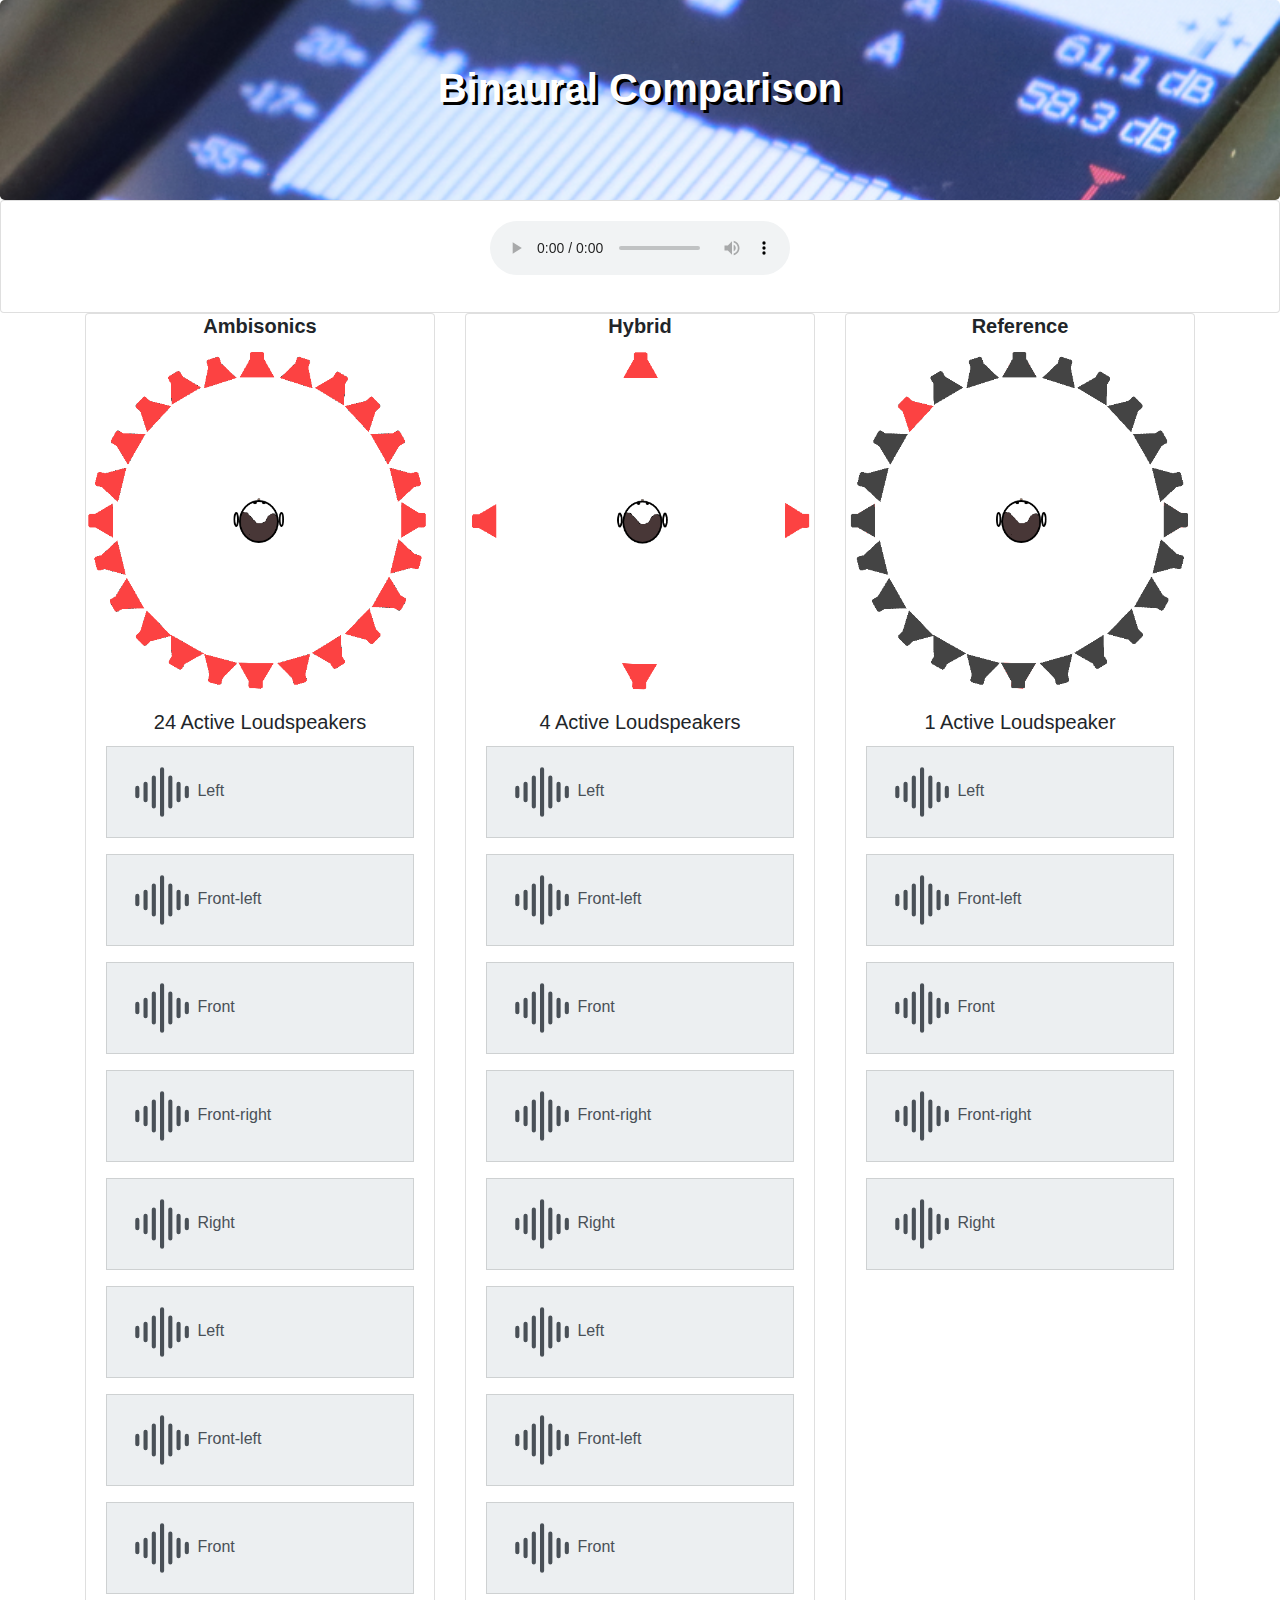
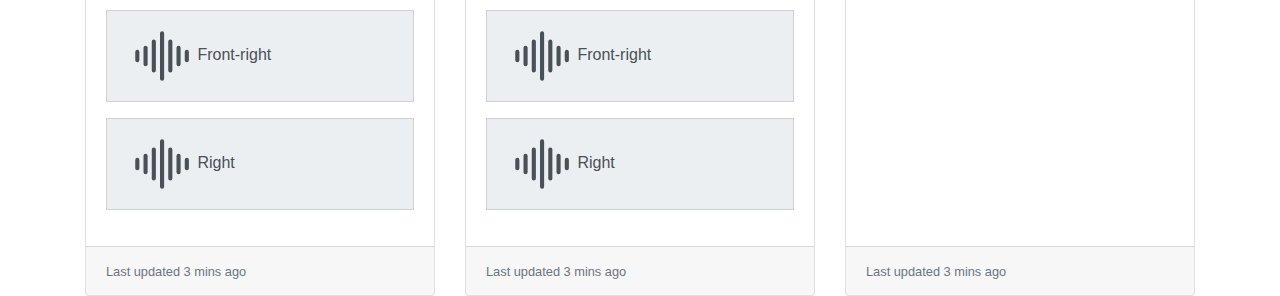
<file: audios/audios.html>
<!DOCTYPE html>
<html lang="en">

  <head>
    <meta charset="UTF-8">
    <meta name="viewport" content="width=device-width, initial-scale=1.0">
    <meta http-equiv="X-UA-Compatible" content="ie=edge">
    <link rel="stylesheet" href="/audios/style.css">
  
    <link rel="stylesheet" href="https://maxcdn.bootstrapcdn.com/bootstrap/4.5.2/css/bootstrap.min.css">

    <script src="https://ajax.googleapis.com/ajax/libs/jquery/3.5.1/jquery.min.js"></script>

    <script src="https://cdnjs.cloudflare.com/ajax/libs/popper.js/1.16.0/umd/popper.min.js"></script>
  
    <script src="https://maxcdn.bootstrapcdn.com/bootstrap/4.5.2/js/bootstrap.min.js"></script>
  
    <title>Binaural Comparison</title>
    <link rel="icon" href="/img/2c.png" type="image/x-icon">
  </head>
    
  <body>
      <!-- header -->
      <div class="jumbotron text-center" style="margin-bottom:0 ">
        <h1 class="font-weight-bold text-center text-white display-5">Binaural  Comparison</h1>
      </div>

      <!-- player -->
      <div class="card text-center sticky-top">
        <div class="card-body">
          <h5 class="card-title">
            <audio controls class="song play">
            </audio>
          </h5>
        </div>
      </div>

      <!-- sound-picker -->
    <div class="container">
      <div class="sound-picker">
        <div class="row row-cols-1 row-cols-md-3 g-4">
          
          <!-- ambisonics -->
          <div class="col">
            <div class="card h-100">
              <h5 class="card-title text-center font-weight-bold">Ambisonics</h5>
  
              <img src="/audios/svg/Ambisonics_dumb.png" class="card-img-top" alt="Ambisonics">
              
              <div class="card-body">
                <!-- <h5 class="card-title text-center font-weight-bold">Ambisonics</h5> -->
                <h5 class="card-title text-center">24 Active Loudspeakers</h5>
                
                <p class="card-text">
                <button class="list-group-item list-group-item-action" data-sound="./sounds/AMB_1.wav" aria-current="true">
                  <svg xmlns="http://www.w3.org/2000/svg" width="66" height="66" fill="currentColor" class="bi bi-soundwave"
                    viewBox="0 0 16 16">
                    <path fill-rule="evenodd"
                      d="M8.5 2a.5.5 0 0 1 .5.5v11a.5.5 0 0 1-1 0v-11a.5.5 0 0 1 .5-.5zm-2 2a.5.5 0 0 1 .5.5v7a.5.5 0 0 1-1 0v-7a.5.5 0 0 1 .5-.5zm4 0a.5.5 0 0 1 .5.5v7a.5.5 0 0 1-1 0v-7a.5.5 0 0 1 .5-.5zm-6 1.5A.5.5 0 0 1 5 6v4a.5.5 0 0 1-1 0V6a.5.5 0 0 1 .5-.5zm8 0a.5.5 0 0 1 .5.5v4a.5.5 0 0 1-1 0V6a.5.5 0 0 1 .5-.5zm-10 1A.5.5 0 0 1 3 7v2a.5.5 0 0 1-1 0V7a.5.5 0 0 1 .5-.5zm12 0a.5.5 0 0 1 .5.5v2a.5.5 0 0 1-1 0V7a.5.5 0 0 1 .5-.5z" />
                  </svg> Left
                </button>
                </p>

                <p>
                  <button class="list-group-item list-group-item-action" data-sound="./sounds/AMB_2.wav">
                    <svg xmlns="http://www.w3.org/2000/svg" width="66" height="66" fill="currentColor" class="bi bi-soundwave"
                      viewBox="0 0 16 16">
                      <path fill-rule="evenodd"
                        d="M8.5 2a.5.5 0 0 1 .5.5v11a.5.5 0 0 1-1 0v-11a.5.5 0 0 1 .5-.5zm-2 2a.5.5 0 0 1 .5.5v7a.5.5 0 0 1-1 0v-7a.5.5 0 0 1 .5-.5zm4 0a.5.5 0 0 1 .5.5v7a.5.5 0 0 1-1 0v-7a.5.5 0 0 1 .5-.5zm-6 1.5A.5.5 0 0 1 5 6v4a.5.5 0 0 1-1 0V6a.5.5 0 0 1 .5-.5zm8 0a.5.5 0 0 1 .5.5v4a.5.5 0 0 1-1 0V6a.5.5 0 0 1 .5-.5zm-10 1A.5.5 0 0 1 3 7v2a.5.5 0 0 1-1 0V7a.5.5 0 0 1 .5-.5zm12 0a.5.5 0 0 1 .5.5v2a.5.5 0 0 1-1 0V7a.5.5 0 0 1 .5-.5z" />
                    </svg> Front-left</button>
                </p>

                <p>
                  <button class="list-group-item list-group-item-action" data-sound="./sounds/AMB_3.wav">
                    <svg xmlns="http://www.w3.org/2000/svg" width="66" height="66" fill="currentColor" class="bi bi-soundwave"
                      viewBox="0 0 16 16">
                      <path fill-rule="evenodd"
                        d="M8.5 2a.5.5 0 0 1 .5.5v11a.5.5 0 0 1-1 0v-11a.5.5 0 0 1 .5-.5zm-2 2a.5.5 0 0 1 .5.5v7a.5.5 0 0 1-1 0v-7a.5.5 0 0 1 .5-.5zm4 0a.5.5 0 0 1 .5.5v7a.5.5 0 0 1-1 0v-7a.5.5 0 0 1 .5-.5zm-6 1.5A.5.5 0 0 1 5 6v4a.5.5 0 0 1-1 0V6a.5.5 0 0 1 .5-.5zm8 0a.5.5 0 0 1 .5.5v4a.5.5 0 0 1-1 0V6a.5.5 0 0 1 .5-.5zm-10 1A.5.5 0 0 1 3 7v2a.5.5 0 0 1-1 0V7a.5.5 0 0 1 .5-.5zm12 0a.5.5 0 0 1 .5.5v2a.5.5 0 0 1-1 0V7a.5.5 0 0 1 .5-.5z" />
                    </svg> Front</button>
                </p>

                <p>
                  <button class="list-group-item list-group-item-action" data-sound="./sounds/AMB_4.wav">
                    <svg xmlns="http://www.w3.org/2000/svg" width="66" height="66" fill="currentColor" class="bi bi-soundwave"
                      viewBox="0 0 16 16">
                      <path fill-rule="evenodd"
                        d="M8.5 2a.5.5 0 0 1 .5.5v11a.5.5 0 0 1-1 0v-11a.5.5 0 0 1 .5-.5zm-2 2a.5.5 0 0 1 .5.5v7a.5.5 0 0 1-1 0v-7a.5.5 0 0 1 .5-.5zm4 0a.5.5 0 0 1 .5.5v7a.5.5 0 0 1-1 0v-7a.5.5 0 0 1 .5-.5zm-6 1.5A.5.5 0 0 1 5 6v4a.5.5 0 0 1-1 0V6a.5.5 0 0 1 .5-.5zm8 0a.5.5 0 0 1 .5.5v4a.5.5 0 0 1-1 0V6a.5.5 0 0 1 .5-.5zm-10 1A.5.5 0 0 1 3 7v2a.5.5 0 0 1-1 0V7a.5.5 0 0 1 .5-.5zm12 0a.5.5 0 0 1 .5.5v2a.5.5 0 0 1-1 0V7a.5.5 0 0 1 .5-.5z" />
                    </svg> Front-right</button>
                </p>

                <p>
                  <button class="list-group-item list-group-item-action" data-sound="./sounds/AMB_5.wav">
                    <svg xmlns="http://www.w3.org/2000/svg" width="66" height="66" fill="currentColor" class="bi bi-soundwave"
                      viewBox="0 0 16 16">
                      <path fill-rule="evenodd"
                        d="M8.5 2a.5.5 0 0 1 .5.5v11a.5.5 0 0 1-1 0v-11a.5.5 0 0 1 .5-.5zm-2 2a.5.5 0 0 1 .5.5v7a.5.5 0 0 1-1 0v-7a.5.5 0 0 1 .5-.5zm4 0a.5.5 0 0 1 .5.5v7a.5.5 0 0 1-1 0v-7a.5.5 0 0 1 .5-.5zm-6 1.5A.5.5 0 0 1 5 6v4a.5.5 0 0 1-1 0V6a.5.5 0 0 1 .5-.5zm8 0a.5.5 0 0 1 .5.5v4a.5.5 0 0 1-1 0V6a.5.5 0 0 1 .5-.5zm-10 1A.5.5 0 0 1 3 7v2a.5.5 0 0 1-1 0V7a.5.5 0 0 1 .5-.5zm12 0a.5.5 0 0 1 .5.5v2a.5.5 0 0 1-1 0V7a.5.5 0 0 1 .5-.5z" />
                    </svg> Right</button>
                </p>

                <p>
                  <button class="list-group-item list-group-item-action" data-sound="./sounds/AMB_6.wav">
                    <svg xmlns="http://www.w3.org/2000/svg" width="66" height="66" fill="currentColor" class="bi bi-soundwave"
                      viewBox="0 0 16 16">
                      <path fill-rule="evenodd"
                        d="M8.5 2a.5.5 0 0 1 .5.5v11a.5.5 0 0 1-1 0v-11a.5.5 0 0 1 .5-.5zm-2 2a.5.5 0 0 1 .5.5v7a.5.5 0 0 1-1 0v-7a.5.5 0 0 1 .5-.5zm4 0a.5.5 0 0 1 .5.5v7a.5.5 0 0 1-1 0v-7a.5.5 0 0 1 .5-.5zm-6 1.5A.5.5 0 0 1 5 6v4a.5.5 0 0 1-1 0V6a.5.5 0 0 1 .5-.5zm8 0a.5.5 0 0 1 .5.5v4a.5.5 0 0 1-1 0V6a.5.5 0 0 1 .5-.5zm-10 1A.5.5 0 0 1 3 7v2a.5.5 0 0 1-1 0V7a.5.5 0 0 1 .5-.5zm12 0a.5.5 0 0 1 .5.5v2a.5.5 0 0 1-1 0V7a.5.5 0 0 1 .5-.5z" />
                    </svg> Left</button>
                </p>

                <p>
                  <button class="list-group-item list-group-item-action" data-sound="./sounds/AMB_7.wav">
                    <svg xmlns="http://www.w3.org/2000/svg" width="66" height="66" fill="currentColor" class="bi bi-soundwave"
                      viewBox="0 0 16 16">
                      <path fill-rule="evenodd"
                        d="M8.5 2a.5.5 0 0 1 .5.5v11a.5.5 0 0 1-1 0v-11a.5.5 0 0 1 .5-.5zm-2 2a.5.5 0 0 1 .5.5v7a.5.5 0 0 1-1 0v-7a.5.5 0 0 1 .5-.5zm4 0a.5.5 0 0 1 .5.5v7a.5.5 0 0 1-1 0v-7a.5.5 0 0 1 .5-.5zm-6 1.5A.5.5 0 0 1 5 6v4a.5.5 0 0 1-1 0V6a.5.5 0 0 1 .5-.5zm8 0a.5.5 0 0 1 .5.5v4a.5.5 0 0 1-1 0V6a.5.5 0 0 1 .5-.5zm-10 1A.5.5 0 0 1 3 7v2a.5.5 0 0 1-1 0V7a.5.5 0 0 1 .5-.5zm12 0a.5.5 0 0 1 .5.5v2a.5.5 0 0 1-1 0V7a.5.5 0 0 1 .5-.5z" />
                    </svg> Front-left</button>
                </p>

                <p>
                  <button class="list-group-item list-group-item-action" data-sound="./sounds/AMB_8.wav">
                    <svg xmlns="http://www.w3.org/2000/svg" width="66" height="66" fill="currentColor" class="bi bi-soundwave"
                      viewBox="0 0 16 16">
                      <path fill-rule="evenodd"
                        d="M8.5 2a.5.5 0 0 1 .5.5v11a.5.5 0 0 1-1 0v-11a.5.5 0 0 1 .5-.5zm-2 2a.5.5 0 0 1 .5.5v7a.5.5 0 0 1-1 0v-7a.5.5 0 0 1 .5-.5zm4 0a.5.5 0 0 1 .5.5v7a.5.5 0 0 1-1 0v-7a.5.5 0 0 1 .5-.5zm-6 1.5A.5.5 0 0 1 5 6v4a.5.5 0 0 1-1 0V6a.5.5 0 0 1 .5-.5zm8 0a.5.5 0 0 1 .5.5v4a.5.5 0 0 1-1 0V6a.5.5 0 0 1 .5-.5zm-10 1A.5.5 0 0 1 3 7v2a.5.5 0 0 1-1 0V7a.5.5 0 0 1 .5-.5zm12 0a.5.5 0 0 1 .5.5v2a.5.5 0 0 1-1 0V7a.5.5 0 0 1 .5-.5z" />
                    </svg> Front</button>
                </p>

                <p>
                  <button class="list-group-item list-group-item-action" data-sound="./sounds/AMB_9.wav">
                    <svg xmlns="http://www.w3.org/2000/svg" width="66" height="66" fill="currentColor" class="bi bi-soundwave"
                      viewBox="0 0 16 16">
                      <path fill-rule="evenodd"
                        d="M8.5 2a.5.5 0 0 1 .5.5v11a.5.5 0 0 1-1 0v-11a.5.5 0 0 1 .5-.5zm-2 2a.5.5 0 0 1 .5.5v7a.5.5 0 0 1-1 0v-7a.5.5 0 0 1 .5-.5zm4 0a.5.5 0 0 1 .5.5v7a.5.5 0 0 1-1 0v-7a.5.5 0 0 1 .5-.5zm-6 1.5A.5.5 0 0 1 5 6v4a.5.5 0 0 1-1 0V6a.5.5 0 0 1 .5-.5zm8 0a.5.5 0 0 1 .5.5v4a.5.5 0 0 1-1 0V6a.5.5 0 0 1 .5-.5zm-10 1A.5.5 0 0 1 3 7v2a.5.5 0 0 1-1 0V7a.5.5 0 0 1 .5-.5zm12 0a.5.5 0 0 1 .5.5v2a.5.5 0 0 1-1 0V7a.5.5 0 0 1 .5-.5z" />
                    </svg> Front-right</button>
                </p>

                <p>
                  <button class="list-group-item list-group-item-action" data-sound="./sounds/AMB_10.wav">
                    <svg xmlns="http://www.w3.org/2000/svg" width="66" height="66" fill="currentColor" class="bi bi-soundwave"
                      viewBox="0 0 16 16">
                      <path fill-rule="evenodd"
                        d="M8.5 2a.5.5 0 0 1 .5.5v11a.5.5 0 0 1-1 0v-11a.5.5 0 0 1 .5-.5zm-2 2a.5.5 0 0 1 .5.5v7a.5.5 0 0 1-1 0v-7a.5.5 0 0 1 .5-.5zm4 0a.5.5 0 0 1 .5.5v7a.5.5 0 0 1-1 0v-7a.5.5 0 0 1 .5-.5zm-6 1.5A.5.5 0 0 1 5 6v4a.5.5 0 0 1-1 0V6a.5.5 0 0 1 .5-.5zm8 0a.5.5 0 0 1 .5.5v4a.5.5 0 0 1-1 0V6a.5.5 0 0 1 .5-.5zm-10 1A.5.5 0 0 1 3 7v2a.5.5 0 0 1-1 0V7a.5.5 0 0 1 .5-.5zm12 0a.5.5 0 0 1 .5.5v2a.5.5 0 0 1-1 0V7a.5.5 0 0 1 .5-.5z" />
                    </svg> Right</button>
                </p>

              </div>
              <div class="card-footer">
                <small class="text-muted">Last updated 3 mins ago</small>
              </div>
            </div>
          </div>

          <!-- hybrid -->
          <div class="col">
            <div class="card h-100">
              <h5 class="card-title text-center font-weight-bold">Hybrid</h5>
              <img src="/audios/svg/Hybrid_dumb2.png" class="card-img-top" alt="Hybrid">
              <div class="card-body">
                <!-- <h5 class="card-title text-center font-weight-bold">Hybrid</h5> -->
                <h5 class="card-title text-center">4 Active Loudspeakers</h5>
                
                <p class="card-text">
                  <button class="list-group-item list-group-item-action" data-sound="./sounds/HYB_1.wav" aria-current="true">
                    <svg xmlns="http://www.w3.org/2000/svg" width="66" height="66" fill="currentColor" class="bi bi-soundwave"
                      viewBox="0 0 16 16">
                      <path fill-rule="evenodd"
                        d="M8.5 2a.5.5 0 0 1 .5.5v11a.5.5 0 0 1-1 0v-11a.5.5 0 0 1 .5-.5zm-2 2a.5.5 0 0 1 .5.5v7a.5.5 0 0 1-1 0v-7a.5.5 0 0 1 .5-.5zm4 0a.5.5 0 0 1 .5.5v7a.5.5 0 0 1-1 0v-7a.5.5 0 0 1 .5-.5zm-6 1.5A.5.5 0 0 1 5 6v4a.5.5 0 0 1-1 0V6a.5.5 0 0 1 .5-.5zm8 0a.5.5 0 0 1 .5.5v4a.5.5 0 0 1-1 0V6a.5.5 0 0 1 .5-.5zm-10 1A.5.5 0 0 1 3 7v2a.5.5 0 0 1-1 0V7a.5.5 0 0 1 .5-.5zm12 0a.5.5 0 0 1 .5.5v2a.5.5 0 0 1-1 0V7a.5.5 0 0 1 .5-.5z" />
                    </svg> Left</button>
                </p>
                
                <p>
                  <button class="list-group-item list-group-item-action" data-sound="./sounds/HYB_2.wav">
                    <svg xmlns="http://www.w3.org/2000/svg" width="66" height="66" fill="currentColor" class="bi bi-soundwave"
                      viewBox="0 0 16 16">
                      <path fill-rule="evenodd"
                        d="M8.5 2a.5.5 0 0 1 .5.5v11a.5.5 0 0 1-1 0v-11a.5.5 0 0 1 .5-.5zm-2 2a.5.5 0 0 1 .5.5v7a.5.5 0 0 1-1 0v-7a.5.5 0 0 1 .5-.5zm4 0a.5.5 0 0 1 .5.5v7a.5.5 0 0 1-1 0v-7a.5.5 0 0 1 .5-.5zm-6 1.5A.5.5 0 0 1 5 6v4a.5.5 0 0 1-1 0V6a.5.5 0 0 1 .5-.5zm8 0a.5.5 0 0 1 .5.5v4a.5.5 0 0 1-1 0V6a.5.5 0 0 1 .5-.5zm-10 1A.5.5 0 0 1 3 7v2a.5.5 0 0 1-1 0V7a.5.5 0 0 1 .5-.5zm12 0a.5.5 0 0 1 .5.5v2a.5.5 0 0 1-1 0V7a.5.5 0 0 1 .5-.5z" />
                    </svg> Front-left</button>
                </p>

                <p>
                  <button class="list-group-item list-group-item-action" data-sound="./sounds/HYB_3.wav">
                    <svg xmlns="http://www.w3.org/2000/svg" width="66" height="66" fill="currentColor" class="bi bi-soundwave"
                      viewBox="0 0 16 16">
                      <path fill-rule="evenodd"
                        d="M8.5 2a.5.5 0 0 1 .5.5v11a.5.5 0 0 1-1 0v-11a.5.5 0 0 1 .5-.5zm-2 2a.5.5 0 0 1 .5.5v7a.5.5 0 0 1-1 0v-7a.5.5 0 0 1 .5-.5zm4 0a.5.5 0 0 1 .5.5v7a.5.5 0 0 1-1 0v-7a.5.5 0 0 1 .5-.5zm-6 1.5A.5.5 0 0 1 5 6v4a.5.5 0 0 1-1 0V6a.5.5 0 0 1 .5-.5zm8 0a.5.5 0 0 1 .5.5v4a.5.5 0 0 1-1 0V6a.5.5 0 0 1 .5-.5zm-10 1A.5.5 0 0 1 3 7v2a.5.5 0 0 1-1 0V7a.5.5 0 0 1 .5-.5zm12 0a.5.5 0 0 1 .5.5v2a.5.5 0 0 1-1 0V7a.5.5 0 0 1 .5-.5z" />
                    </svg> Front</button>
                </p>

                <p>
                  <button class="list-group-item list-group-item-action" data-sound="./sounds/HYB_4.wav">
                    <svg xmlns="http://www.w3.org/2000/svg" width="66" height="66" fill="currentColor" class="bi bi-soundwave"
                      viewBox="0 0 16 16">
                      <path fill-rule="evenodd"
                        d="M8.5 2a.5.5 0 0 1 .5.5v11a.5.5 0 0 1-1 0v-11a.5.5 0 0 1 .5-.5zm-2 2a.5.5 0 0 1 .5.5v7a.5.5 0 0 1-1 0v-7a.5.5 0 0 1 .5-.5zm4 0a.5.5 0 0 1 .5.5v7a.5.5 0 0 1-1 0v-7a.5.5 0 0 1 .5-.5zm-6 1.5A.5.5 0 0 1 5 6v4a.5.5 0 0 1-1 0V6a.5.5 0 0 1 .5-.5zm8 0a.5.5 0 0 1 .5.5v4a.5.5 0 0 1-1 0V6a.5.5 0 0 1 .5-.5zm-10 1A.5.5 0 0 1 3 7v2a.5.5 0 0 1-1 0V7a.5.5 0 0 1 .5-.5zm12 0a.5.5 0 0 1 .5.5v2a.5.5 0 0 1-1 0V7a.5.5 0 0 1 .5-.5z" />
                    </svg> Front-right</button>
                </p>

                <p>
                  <button class="list-group-item list-group-item-action" data-sound="./sounds/HYB_5.wav">
                    <svg xmlns="http://www.w3.org/2000/svg" width="66" height="66" fill="currentColor" class="bi bi-soundwave"
                      viewBox="0 0 16 16">
                      <path fill-rule="evenodd"
                        d="M8.5 2a.5.5 0 0 1 .5.5v11a.5.5 0 0 1-1 0v-11a.5.5 0 0 1 .5-.5zm-2 2a.5.5 0 0 1 .5.5v7a.5.5 0 0 1-1 0v-7a.5.5 0 0 1 .5-.5zm4 0a.5.5 0 0 1 .5.5v7a.5.5 0 0 1-1 0v-7a.5.5 0 0 1 .5-.5zm-6 1.5A.5.5 0 0 1 5 6v4a.5.5 0 0 1-1 0V6a.5.5 0 0 1 .5-.5zm8 0a.5.5 0 0 1 .5.5v4a.5.5 0 0 1-1 0V6a.5.5 0 0 1 .5-.5zm-10 1A.5.5 0 0 1 3 7v2a.5.5 0 0 1-1 0V7a.5.5 0 0 1 .5-.5zm12 0a.5.5 0 0 1 .5.5v2a.5.5 0 0 1-1 0V7a.5.5 0 0 1 .5-.5z" />
                    </svg> Right</button>
                </p>

                <p>
                  <button class="list-group-item list-group-item-action" data-sound="./sounds/HYB_6.wav">
                    <svg xmlns="http://www.w3.org/2000/svg" width="66" height="66" fill="currentColor" class="bi bi-soundwave"
                      viewBox="0 0 16 16">
                      <path fill-rule="evenodd"
                        d="M8.5 2a.5.5 0 0 1 .5.5v11a.5.5 0 0 1-1 0v-11a.5.5 0 0 1 .5-.5zm-2 2a.5.5 0 0 1 .5.5v7a.5.5 0 0 1-1 0v-7a.5.5 0 0 1 .5-.5zm4 0a.5.5 0 0 1 .5.5v7a.5.5 0 0 1-1 0v-7a.5.5 0 0 1 .5-.5zm-6 1.5A.5.5 0 0 1 5 6v4a.5.5 0 0 1-1 0V6a.5.5 0 0 1 .5-.5zm8 0a.5.5 0 0 1 .5.5v4a.5.5 0 0 1-1 0V6a.5.5 0 0 1 .5-.5zm-10 1A.5.5 0 0 1 3 7v2a.5.5 0 0 1-1 0V7a.5.5 0 0 1 .5-.5zm12 0a.5.5 0 0 1 .5.5v2a.5.5 0 0 1-1 0V7a.5.5 0 0 1 .5-.5z" />
                    </svg> Left</button>
                </p>

                <p>
                  <button class="list-group-item list-group-item-action" data-sound="./sounds/HYB_7.wav">
                    <svg xmlns="http://www.w3.org/2000/svg" width="66" height="66" fill="currentColor" class="bi bi-soundwave"
                      viewBox="0 0 16 16">
                      <path fill-rule="evenodd"
                        d="M8.5 2a.5.5 0 0 1 .5.5v11a.5.5 0 0 1-1 0v-11a.5.5 0 0 1 .5-.5zm-2 2a.5.5 0 0 1 .5.5v7a.5.5 0 0 1-1 0v-7a.5.5 0 0 1 .5-.5zm4 0a.5.5 0 0 1 .5.5v7a.5.5 0 0 1-1 0v-7a.5.5 0 0 1 .5-.5zm-6 1.5A.5.5 0 0 1 5 6v4a.5.5 0 0 1-1 0V6a.5.5 0 0 1 .5-.5zm8 0a.5.5 0 0 1 .5.5v4a.5.5 0 0 1-1 0V6a.5.5 0 0 1 .5-.5zm-10 1A.5.5 0 0 1 3 7v2a.5.5 0 0 1-1 0V7a.5.5 0 0 1 .5-.5zm12 0a.5.5 0 0 1 .5.5v2a.5.5 0 0 1-1 0V7a.5.5 0 0 1 .5-.5z" />
                    </svg> Front-left</button>
                </p>

                <p>
                  <button class="list-group-item list-group-item-action" data-sound="./sounds/HYB_8.wav">
                    <svg xmlns="http://www.w3.org/2000/svg" width="66" height="66" fill="currentColor" class="bi bi-soundwave"
                      viewBox="0 0 16 16">
                      <path fill-rule="evenodd"
                        d="M8.5 2a.5.5 0 0 1 .5.5v11a.5.5 0 0 1-1 0v-11a.5.5 0 0 1 .5-.5zm-2 2a.5.5 0 0 1 .5.5v7a.5.5 0 0 1-1 0v-7a.5.5 0 0 1 .5-.5zm4 0a.5.5 0 0 1 .5.5v7a.5.5 0 0 1-1 0v-7a.5.5 0 0 1 .5-.5zm-6 1.5A.5.5 0 0 1 5 6v4a.5.5 0 0 1-1 0V6a.5.5 0 0 1 .5-.5zm8 0a.5.5 0 0 1 .5.5v4a.5.5 0 0 1-1 0V6a.5.5 0 0 1 .5-.5zm-10 1A.5.5 0 0 1 3 7v2a.5.5 0 0 1-1 0V7a.5.5 0 0 1 .5-.5zm12 0a.5.5 0 0 1 .5.5v2a.5.5 0 0 1-1 0V7a.5.5 0 0 1 .5-.5z" />
                    </svg> Front</button>
                </p>

                <p>
                  <button class="list-group-item list-group-item-action" data-sound="./sounds/HYB_9.wav">
                    <svg xmlns="http://www.w3.org/2000/svg" width="66" height="66" fill="currentColor" class="bi bi-soundwave"
                      viewBox="0 0 16 16">
                      <path fill-rule="evenodd"
                        d="M8.5 2a.5.5 0 0 1 .5.5v11a.5.5 0 0 1-1 0v-11a.5.5 0 0 1 .5-.5zm-2 2a.5.5 0 0 1 .5.5v7a.5.5 0 0 1-1 0v-7a.5.5 0 0 1 .5-.5zm4 0a.5.5 0 0 1 .5.5v7a.5.5 0 0 1-1 0v-7a.5.5 0 0 1 .5-.5zm-6 1.5A.5.5 0 0 1 5 6v4a.5.5 0 0 1-1 0V6a.5.5 0 0 1 .5-.5zm8 0a.5.5 0 0 1 .5.5v4a.5.5 0 0 1-1 0V6a.5.5 0 0 1 .5-.5zm-10 1A.5.5 0 0 1 3 7v2a.5.5 0 0 1-1 0V7a.5.5 0 0 1 .5-.5zm12 0a.5.5 0 0 1 .5.5v2a.5.5 0 0 1-1 0V7a.5.5 0 0 1 .5-.5z" />
                    </svg> Front-right</button>
                </p>

                <p>
                  <button class="list-group-item list-group-item-action" data-sound="./sounds/HYB_10.wav">
                    <svg xmlns="http://www.w3.org/2000/svg" width="66" height="66" fill="currentColor" class="bi bi-soundwave"
                      viewBox="0 0 16 16">
                      <path fill-rule="evenodd"
                        d="M8.5 2a.5.5 0 0 1 .5.5v11a.5.5 0 0 1-1 0v-11a.5.5 0 0 1 .5-.5zm-2 2a.5.5 0 0 1 .5.5v7a.5.5 0 0 1-1 0v-7a.5.5 0 0 1 .5-.5zm4 0a.5.5 0 0 1 .5.5v7a.5.5 0 0 1-1 0v-7a.5.5 0 0 1 .5-.5zm-6 1.5A.5.5 0 0 1 5 6v4a.5.5 0 0 1-1 0V6a.5.5 0 0 1 .5-.5zm8 0a.5.5 0 0 1 .5.5v4a.5.5 0 0 1-1 0V6a.5.5 0 0 1 .5-.5zm-10 1A.5.5 0 0 1 3 7v2a.5.5 0 0 1-1 0V7a.5.5 0 0 1 .5-.5zm12 0a.5.5 0 0 1 .5.5v2a.5.5 0 0 1-1 0V7a.5.5 0 0 1 .5-.5z" />
                    </svg> Right</button>
                </p>

              </div>
              <div class="card-footer">
                <small class="text-muted">Last updated 3 mins ago</small>
              </div>
            </div>
          </div>

          <!-- reference -->
          <div class="col">
            <div class="card h-100">
              <h5 class="card-title text-center font-weight-bold">Reference</h5>
              <img src="/audios/svg/Reference_dumb.png" class="card-img-top" alt="Reference">
              <div class="card-body">
                <!-- <h5 class="card-title text-center font-weight-bold">Reference</h5> -->
                <h5 class="card-title text-center">1 Active Loudspeaker</h5>
                <p class="card-text">
                  <button class="list-group-item list-group-item-action" data-sound="./sounds/REF_1.wav" aria-current="true">
                    <svg xmlns="http://www.w3.org/2000/svg" width="66" height="66" fill="currentColor" class="bi bi-soundwave"
                      viewBox="0 0 16 16">
                      <path fill-rule="evenodd"
                        d="M8.5 2a.5.5 0 0 1 .5.5v11a.5.5 0 0 1-1 0v-11a.5.5 0 0 1 .5-.5zm-2 2a.5.5 0 0 1 .5.5v7a.5.5 0 0 1-1 0v-7a.5.5 0 0 1 .5-.5zm4 0a.5.5 0 0 1 .5.5v7a.5.5 0 0 1-1 0v-7a.5.5 0 0 1 .5-.5zm-6 1.5A.5.5 0 0 1 5 6v4a.5.5 0 0 1-1 0V6a.5.5 0 0 1 .5-.5zm8 0a.5.5 0 0 1 .5.5v4a.5.5 0 0 1-1 0V6a.5.5 0 0 1 .5-.5zm-10 1A.5.5 0 0 1 3 7v2a.5.5 0 0 1-1 0V7a.5.5 0 0 1 .5-.5zm12 0a.5.5 0 0 1 .5.5v2a.5.5 0 0 1-1 0V7a.5.5 0 0 1 .5-.5z" />
                    </svg> Left</button>
                </p>
                
                <p>
                  <button class="list-group-item list-group-item-action" data-sound="./sounds/REF_2.wav">
                    <svg xmlns="http://www.w3.org/2000/svg" width="66" height="66" fill="currentColor" class="bi bi-soundwave"
                      viewBox="0 0 16 16">
                      <path fill-rule="evenodd"
                        d="M8.5 2a.5.5 0 0 1 .5.5v11a.5.5 0 0 1-1 0v-11a.5.5 0 0 1 .5-.5zm-2 2a.5.5 0 0 1 .5.5v7a.5.5 0 0 1-1 0v-7a.5.5 0 0 1 .5-.5zm4 0a.5.5 0 0 1 .5.5v7a.5.5 0 0 1-1 0v-7a.5.5 0 0 1 .5-.5zm-6 1.5A.5.5 0 0 1 5 6v4a.5.5 0 0 1-1 0V6a.5.5 0 0 1 .5-.5zm8 0a.5.5 0 0 1 .5.5v4a.5.5 0 0 1-1 0V6a.5.5 0 0 1 .5-.5zm-10 1A.5.5 0 0 1 3 7v2a.5.5 0 0 1-1 0V7a.5.5 0 0 1 .5-.5zm12 0a.5.5 0 0 1 .5.5v2a.5.5 0 0 1-1 0V7a.5.5 0 0 1 .5-.5z" />
                    </svg> Front-left</button>
                </p>

                <p>
                  <button class="list-group-item list-group-item-action" data-sound="./sounds/REF_3.wav">
                    <svg xmlns="http://www.w3.org/2000/svg" width="66" height="66" fill="currentColor" class="bi bi-soundwave"
                      viewBox="0 0 16 16">
                      <path fill-rule="evenodd"
                        d="M8.5 2a.5.5 0 0 1 .5.5v11a.5.5 0 0 1-1 0v-11a.5.5 0 0 1 .5-.5zm-2 2a.5.5 0 0 1 .5.5v7a.5.5 0 0 1-1 0v-7a.5.5 0 0 1 .5-.5zm4 0a.5.5 0 0 1 .5.5v7a.5.5 0 0 1-1 0v-7a.5.5 0 0 1 .5-.5zm-6 1.5A.5.5 0 0 1 5 6v4a.5.5 0 0 1-1 0V6a.5.5 0 0 1 .5-.5zm8 0a.5.5 0 0 1 .5.5v4a.5.5 0 0 1-1 0V6a.5.5 0 0 1 .5-.5zm-10 1A.5.5 0 0 1 3 7v2a.5.5 0 0 1-1 0V7a.5.5 0 0 1 .5-.5zm12 0a.5.5 0 0 1 .5.5v2a.5.5 0 0 1-1 0V7a.5.5 0 0 1 .5-.5z" />
                    </svg> Front</button>
                </p>

                <p>
                  <button class="list-group-item list-group-item-action" data-sound="./sounds/REF_4.wav">
                    <svg xmlns="http://www.w3.org/2000/svg" width="66" height="66" fill="currentColor" class="bi bi-soundwave"
                      viewBox="0 0 16 16">
                      <path fill-rule="evenodd"
                        d="M8.5 2a.5.5 0 0 1 .5.5v11a.5.5 0 0 1-1 0v-11a.5.5 0 0 1 .5-.5zm-2 2a.5.5 0 0 1 .5.5v7a.5.5 0 0 1-1 0v-7a.5.5 0 0 1 .5-.5zm4 0a.5.5 0 0 1 .5.5v7a.5.5 0 0 1-1 0v-7a.5.5 0 0 1 .5-.5zm-6 1.5A.5.5 0 0 1 5 6v4a.5.5 0 0 1-1 0V6a.5.5 0 0 1 .5-.5zm8 0a.5.5 0 0 1 .5.5v4a.5.5 0 0 1-1 0V6a.5.5 0 0 1 .5-.5zm-10 1A.5.5 0 0 1 3 7v2a.5.5 0 0 1-1 0V7a.5.5 0 0 1 .5-.5zm12 0a.5.5 0 0 1 .5.5v2a.5.5 0 0 1-1 0V7a.5.5 0 0 1 .5-.5z" />
                    </svg> Front-right</button>
                </p>

                <p>
                  <button class="list-group-item list-group-item-action" data-sound="./sounds/REF_5.wav">
                    <svg xmlns="http://www.w3.org/2000/svg" width="66" height="66" fill="currentColor" class="bi bi-soundwave"
                      viewBox="0 0 16 16">
                      <path fill-rule="evenodd"
                        d="M8.5 2a.5.5 0 0 1 .5.5v11a.5.5 0 0 1-1 0v-11a.5.5 0 0 1 .5-.5zm-2 2a.5.5 0 0 1 .5.5v7a.5.5 0 0 1-1 0v-7a.5.5 0 0 1 .5-.5zm4 0a.5.5 0 0 1 .5.5v7a.5.5 0 0 1-1 0v-7a.5.5 0 0 1 .5-.5zm-6 1.5A.5.5 0 0 1 5 6v4a.5.5 0 0 1-1 0V6a.5.5 0 0 1 .5-.5zm8 0a.5.5 0 0 1 .5.5v4a.5.5 0 0 1-1 0V6a.5.5 0 0 1 .5-.5zm-10 1A.5.5 0 0 1 3 7v2a.5.5 0 0 1-1 0V7a.5.5 0 0 1 .5-.5zm12 0a.5.5 0 0 1 .5.5v2a.5.5 0 0 1-1 0V7a.5.5 0 0 1 .5-.5z" />
                    </svg> Right</button>
                </p>

              </div>
              <div class="card-footer">
                <small class="text-muted">Last updated 3 mins ago</small>
              </div>
            </div>
          </div>

            </div>
        </div>
    </div>

    <script src="./app.js"></script>
  </body>
</html>
</file>
<file: style.css>
@import "https://fonts.googleapis.com/css?family=Montserrat:300, 400, 700&display=swap";
* {
  padding: 0;
  margin: 0;
  box-sizing: border-box;
}
html {
  font-size: 10px;
  font-family: "Montserrat", sans-serif;
  scroll-behavior: smooth;
}
a {
  text-decoration: none;
}
.container {
  min-height: 100%;
  width: 100%;
  display: flex;
  align-items: center;
  justify-content: center;
}
img {
  height: 100%;
  width: 100%;
  object-fit: cover;
}
p {
  color: black;
  font-size: 1.4rem;
  margin-top: 5px;
  line-height: 2.5rem;
  font-weight: 300;
  letter-spacing: 0.05rem;
}
.section-title {
  font-size: 3rem;
  font-weight: 300;
  color: black;
  margin-bottom: 10px;
  text-transform: uppercase;
  letter-spacing: 0.2rem;
  text-align: center;
}
.section-title span {
  color: crimson;
}

.cta {
  display: inline-block;
  padding: 10px 30px;
  color: white;
  background-color: transparent;
  border: 2px solid crimson;
  font-size: 2rem;
  text-transform: uppercase;
  letter-spacing: 0.1rem;
  margin-top: 10px;
  transition: 0.3s ease;
  transition-property: background-color, color;
}
.cta:hover {
  color: white;
  background-color: crimson;
}
.brand h1 {
  font-size: 3rem;
  text-transform: uppercase;
  color: white;
}
.brand h1 span {
  color: crimson;
}

#header {
  position: fixed;
  z-index: 1000;
  left: 0;
  top: 0;
  width: 100vw;
  height: auto;
}
#header .header {
  min-height: 8vh;
  background-color: rgba(31, 30, 30, 0.24);
  transition: 0.3s ease background-color;
}
#header .nav-bar {
  display: flex;
  align-items: center;
  justify-content: space-between;
  width: 100%;
  height: 100%;
  max-width: 1300px;
  padding: 0 10px;
}
#header .nav-list ul {
  list-style: none;
  position: absolute;
  background-color: rgb(31, 30, 30);
  width: 100vw;
  height: 100vh;
  left: 100%;
  top: 0;
  display: flex;
  flex-direction: column;
  justify-content: center;
  align-items: center;
  z-index: 1;
  overflow-x: hidden;
  transition: 0.5s ease left;
}
#header .nav-list ul.active {
  left: 0%;
}
#header .nav-list ul a {
  font-size: 2.5rem;
  font-weight: 500;
  letter-spacing: 0.2rem;
  text-decoration: none;
  color: white;
  text-transform: uppercase;
  padding: 20px;
  display: block;
}
#header .nav-list ul a::after {
  content: attr(data-after);
  position: absolute;
  top: 50%;
  left: 50%;
  transform: translate(-50%, -50%) scale(0);
  color: rgba(240, 248, 255, 0.021);
  font-size: 13rem;
  letter-spacing: 50px;
  z-index: -1;
  transition: 0.3s ease letter-spacing;
}
#header .nav-list ul li:hover a::after {
  transform: translate(-50%, -50%) scale(1);
  letter-spacing: initial;
}
#header .nav-list ul li:hover a {
  color: crimson;
}
#header .hamburger {
  height: 60px;
  width: 60px;
  display: inline-block;
  border: 3px solid white;
  border-radius: 50%;
  position: relative;
  display: flex;
  align-items: center;
  justify-content: center;
  z-index: 100;
  cursor: pointer;
  transform: scale(0.8);
  margin-right: 20px;
}
#header .hamburger:after {
  position: absolute;
  content: "";
  height: 100%;
  width: 100%;
  border-radius: 50%;
  border: 3px solid white;
  animation: hamburger_puls 1s ease infinite;
}
#header .hamburger .bar {
  height: 2px;
  width: 30px;
  position: relative;
  background-color: white;
  z-index: -1;
}
#header .hamburger .bar::after,
#header .hamburger .bar::before {
  content: "";
  position: absolute;
  height: 100%;
  width: 100%;
  left: 0;
  background-color: white;
  transition: 0.3s ease;
  transition-property: top, bottom;
}
#header .hamburger .bar::after {
  top: 8px;
}
#header .hamburger .bar::before {
  bottom: 8px;
}
#header .hamburger.active .bar::before {
  bottom: 0;
}
#header .hamburger.active .bar::after {
  top: 0;
}

/* home */
#home {
  height: 100vh;
  background-image: url(./img/lindoo.jpg);
  background-size: cover;
  background-position: top center;
  position: relative;
  z-index: 1;
}
#home::after {
  content: "";
  position: absolute;
  left: 0;
  top: 0;
  height: 100%;
  width: 100%;
  background-color: black;
  opacity: 0.7;
  z-index: -1;
}
#home .home {
  max-width: 1200px;
  margin: 0 auto;
  padding: 0 50px;
  justify-content: flex-start;
}
#home h1 {
  display: block;
  width: fit-content;
  font-size: 4rem;
  position: relative;
  color: transparent;
  animation: text_reveal 0.5s ease forwards;
  animation-delay: 1s;
}
#home h1:nth-child(1) {
  animation-delay: 1s;
}
#home h1:nth-child(2) {
  animation-delay: 2s;
}
#home h1:nth-child(3) {
  animation: text_reveal_name 0.5s ease forwards;
  animation-delay: 3s;
}
#home h1 span {
  position: absolute;
  top: 0;
  left: 0;
  height: 100%;
  width: 0;
  background-color: crimson;
  animation: text_reveal_box 1s ease;
  animation-delay: 0.5s;
}
#home h1:nth-child(1) span {
  animation-delay: 0.5s;
}
#home h1:nth-child(2) span {
  animation-delay: 1.5s;
}
#home h1:nth-child(3) span {
  animation-delay: 2.5s;
}

/* about */
#about .about {
  flex-direction: column-reverse;
  /* text-align: center; */
  max-width: 1200px;
  margin: 0 auto;
  padding: 100px 0;
}
#about .col-left {
  width: 250px;
  height: 400px;
}
#about .col-right {
  width: 100%;
}
#about .col-right h2 {
  font-size: 1.8rem;
  font-weight: 500;
  letter-spacing: 0.2rem;
  margin-bottom: 10px;
}
#about .col-right p {
  /* margin-bottom: 10px; */
  text-align: left;
  padding: 10px;
}
#about .col-right .cta {
  color: black;
  margin-bottom: 40px;
  padding: 10px 20px;
  font-size: 2rem;
  margin-left: 10px;
}
#about .col-left .about-img {
  height: 100%;
  width: 100%;
  position: relative;
  border: 10px solid white;
}
#about .col-left .about-img::after {
  content: "";
  position: absolute;
  left: -33px;
  top: 19px;
  height: 98%;
  width: 98%;
  border: 7px solid crimson;
  z-index: -1;
}

/* research experience */

#researches .researches {
  flex-direction: column;
  /* text-align: center; */
  max-width: 1200px;
  margin: 0 auto;
  padding: 100px 0;
}
#researches .research-top {
  max-width: 400px;
  margin: 0 auto;
}
#researches .research-bottom {
  display: flex;
  align-items: center;
  justify-content: center;
  flex-wrap: wrap;
  /* margin-top: 0 auto; */
}
#researches .research-item {
  width: 100vw;
  flex-basis: 80%;
  display: flex;
  align-items: center;
  justify-content: center;
  flex-direction: column;
  padding: 20px;
  border-radius: 10px;
  /* background-image: linear-gradient(60deg, #29323c 0%, #485563 100%); */

  background-image: url(./img/cabos.jpg);
  background-size: cover;
  background-repeat: no-repeat;

  margin: 10px 5%;
  position: relative;
  z-index: 1;
  overflow: hidden;
}

#researches .research-item::after {
  content: "";
  position: absolute;
  left: 0;
  top: 0;
  height: 100%;
  width: 100%;
  background-image: linear-gradient(60deg, #29323c 0%, #485563 100%);
  /* background-image: url(./img/cabos.jpg); */
  /* background-size: cover; */
  opacity: 0.8;
  z-index: -1;
}
#researches .research-bottom .icon {
  height: 50px;
  width: 50px;
  margin-bottom: 10px;
}
#researches .research-item h2 {
  font-size: 1.5rem;
  color: crimson;
  font-weight: 500;
  margin-bottom: 5px;
  text-transform: uppercase;
  text-align: left;
  opacity: 1;
}
#researches .research-item p {
  color: white;
  opacity: 1;
  text-align: left;
}

#researches .icon {
  filter: grayscale(0);
  transition: 0.3s ease filter;
}
#researches .icon:hover {
  filter: grayscale(1);
}

/* research interests */

#interests .interests {
  flex-direction: column;
  max-width: 1200px;
  margin: 0 auto;
  padding: 100px 0;
}

#interests .all-interests {
  display: flex;
  align-items: center;
  justify-content: center;
  flex-direction: column;
}
#interests .interest-item {
  display: flex;
  align-items: center;
  justify-content: center;
  flex-direction: column;
  width: 80%;
  margin: 20px auto;
  overflow: hidden;
  border-radius: 10px;
}
#interests .interest-info {
  padding: 30px;
  flex-basis: 50%;
  height: 100%;
  display: flex;
  align-items: flex-start;
  justify-content: center;
  flex-direction: column;
  background-image: linear-gradient(60deg, #29323c 0%, #485563 100%);
  color: white;
}
#interests .interest-info h1 {
  font-size: 3rem;
  font-weight: 500;
  color: crimson;
}
#interests .interest-info h2 {
  font-size: 1.8rem;
  font-weight: 500;
  margin-top: 10px;
}
#interests .interest-info p {
  color: white;
}
#interests .interest-img {
  flex-basis: 50%;
  height: 300px;
  overflow: hidden;
  position: relative;
}
#interests .interest-img:after {
  content: "";
  position: absolute;
  left: 0;
  top: 0;
  height: 100%;
  width: 100%;
  background-image: linear-gradient(60deg, #29323c 0%, #485563 100%);
  opacity: 0.7;
}
#interests .interest-img img {
  transition: 0.3s ease transform;
}
#interests .interest-item:hover .interest-img img {
  transform: scale(1.1);
}

/* contact */

#contact .contact {
  flex-direction: column;
  max-width: 1200px;
  margin: 0 auto;
  padding: 80px 0;
}

#contact .contact-header h1 {
  padding: 5px;
}

#contact .contact-items {
  display: flex;
  align-items: center;
  justify-content: center;
  flex-direction: column;
}

#contact .contact-item {
  display: flex;
  align-items: center;
  justify-content: center;
  flex-direction: column;
  width: 100%;
  height: 100%;
  margin: 10px 10px;
  overflow: hidden;
  border-radius: 10px;

  text-align: center;
  padding: 30px;
  box-shadow: 0px 0px 18px 0 #0000002c;
  transition: 0.3s ease box-shadow;
}
#contact .contact-item:hover {
  box-shadow: 0px 0px 5px 0 #0000002c;
}
#contact .icon {
  /* width: 70px; */
  margin: 0 auto;
  margin-bottom: 10px;
}
#contact .contact-info h1 {
  font-size: 2.5rem;
  font-weight: 500;
  margin-bottom: 5px;
  color: crimson;
  text-align: center;
}
#contact .contact-info h1 a {
  font-size: 2.5rem;
  font-weight: 500;
  margin-bottom: 5px;
  color: crimson;
  text-align: center;
}
#contact .contact-info h2 {
  font-size: 1.5rem;
  line-height: 2rem;
  font-weight: 500;
  text-align: center;
}

/* footer */

#footer {
  background-image: linear-gradient(60deg, #29323c 0%, #485563 100%);
  margin: 0 auto;
}
#footer .footer {
  /* min-height: 200px; */
  flex-direction: column;
  /* padding-top: 10px; */
  /* padding-bottom: 10px; */
}
#footer h2 {
  color: white;
  font-weight: 500;
  font-size: 1.5rem;
  letter-spacing: 0.1rem;
  margin-top: 10px;
  margin-bottom: 10px;
  text-align: center;
}
#footer .social-icon {
  display: flex;
  /* margin-bottom: 10px; */
}
/* #footer .social-item {
  height: 50px;
  width: 50px;
  margin: 0 5px;
}
#footer .social-item img {
  filter: grayscale(1);
  transition: 0.3s ease filter;
}
#footer .social-item:hover img {
  filter: grayscale(0);
} */
#footer p {
  color: white;
  font-size: 1.1rem;
  text-align: center;
}

@keyframes hamburger_puls {
  0% {
    opacity: 1;
    transform: scale(1);
  }
  100% {
    opacity: 0;
    transform: scale(1.4);
  }
}
@keyframes text_reveal_box {
  50% {
    width: 100%;
    left: 0;
  }
  100% {
    width: 0;
    left: 100%;
  }
}
@keyframes text_reveal {
  100% {
    color: white;
  }
}
@keyframes text_reveal_name {
  100% {
    color: crimson;
    font-weight: 500;
  }
}

@media only screen and (min-width: 768px) {
  .cta {
    font-size: 2.5rem;
    padding: 20px 40px;
  }
  h1.section-title {
    font-size: 6rem;
  }

  #home h1 {
    font-size: 7rem;
  }

  #researches .research-bottom .research-item {
    flex-basis: 45%;
    margin: 2.5%;
  }

  #interests .interest-item {
    flex-direction: row;
  }
  #interests .interest-item:nth-child(even) {
    flex-direction: row-reverse;
  }
  #interests .interest-item {
    height: 400px;
    margin: 0;
    width: 100%;
    border-radius: 0;
  }
  #interests .all-interests .interest-info {
    height: 100%;
  }
  #interests .all-interests .interest-img {
    height: 100%;
  }

  #about .about {
    flex-direction: row;
  }
  #about .col-left {
    width: 600px;
    height: 450px;
    padding-left: 40px;
  }
  #about .about .col-left .about-img::after {
    left: -45px;
    top: 34px;
    height: 98%;
    width: 98%;
    border: 10px solid crimson;
  }
  #about .col-right {
    text-align: left;
    padding: 30px;
  }

  #about .col-right h1 {
    text-align: left;
  }

  #contact .contact-items {
    height: 100%;
    width: 100%;
    display: flex;
    flex-direction: row;
    justify-content: space-evenly;
    margin: 0;
  }
}

@media only screen and (min-width: 1200px) {
  #header .hamburger {
    display: none;
  }
  #header .nav-list ul {
    position: initial;
    display: block;
    height: auto;
    width: fit-content;
    background-color: transparent;
  }
  #header .nav-list ul li {
    display: inline-block;
  }
  #header .nav-list ul li a {
    font-size: 1.8rem;
  }
  #header .nav-list ul a:after {
    display: none;
  }

  #researches .research-bottom .research-item {
    flex-basis: 25%;
    margin: 1.5%;
  }
}
</file>
<file: audios/style.css>
.jumbotron {
  background-image: url("/img/medidor.jpg");
  background-size: cover !important;
  height: 200px;
  background-position: center;
  width: auto;
  background-repeat: no-repeat;
  text-align: center;
  text-shadow: black 3px 3px;
}

.sound-picker button:nth-child(1) {
  background: #eceff1;
}

.song,
.play {
  outline: none;
}
</file>
